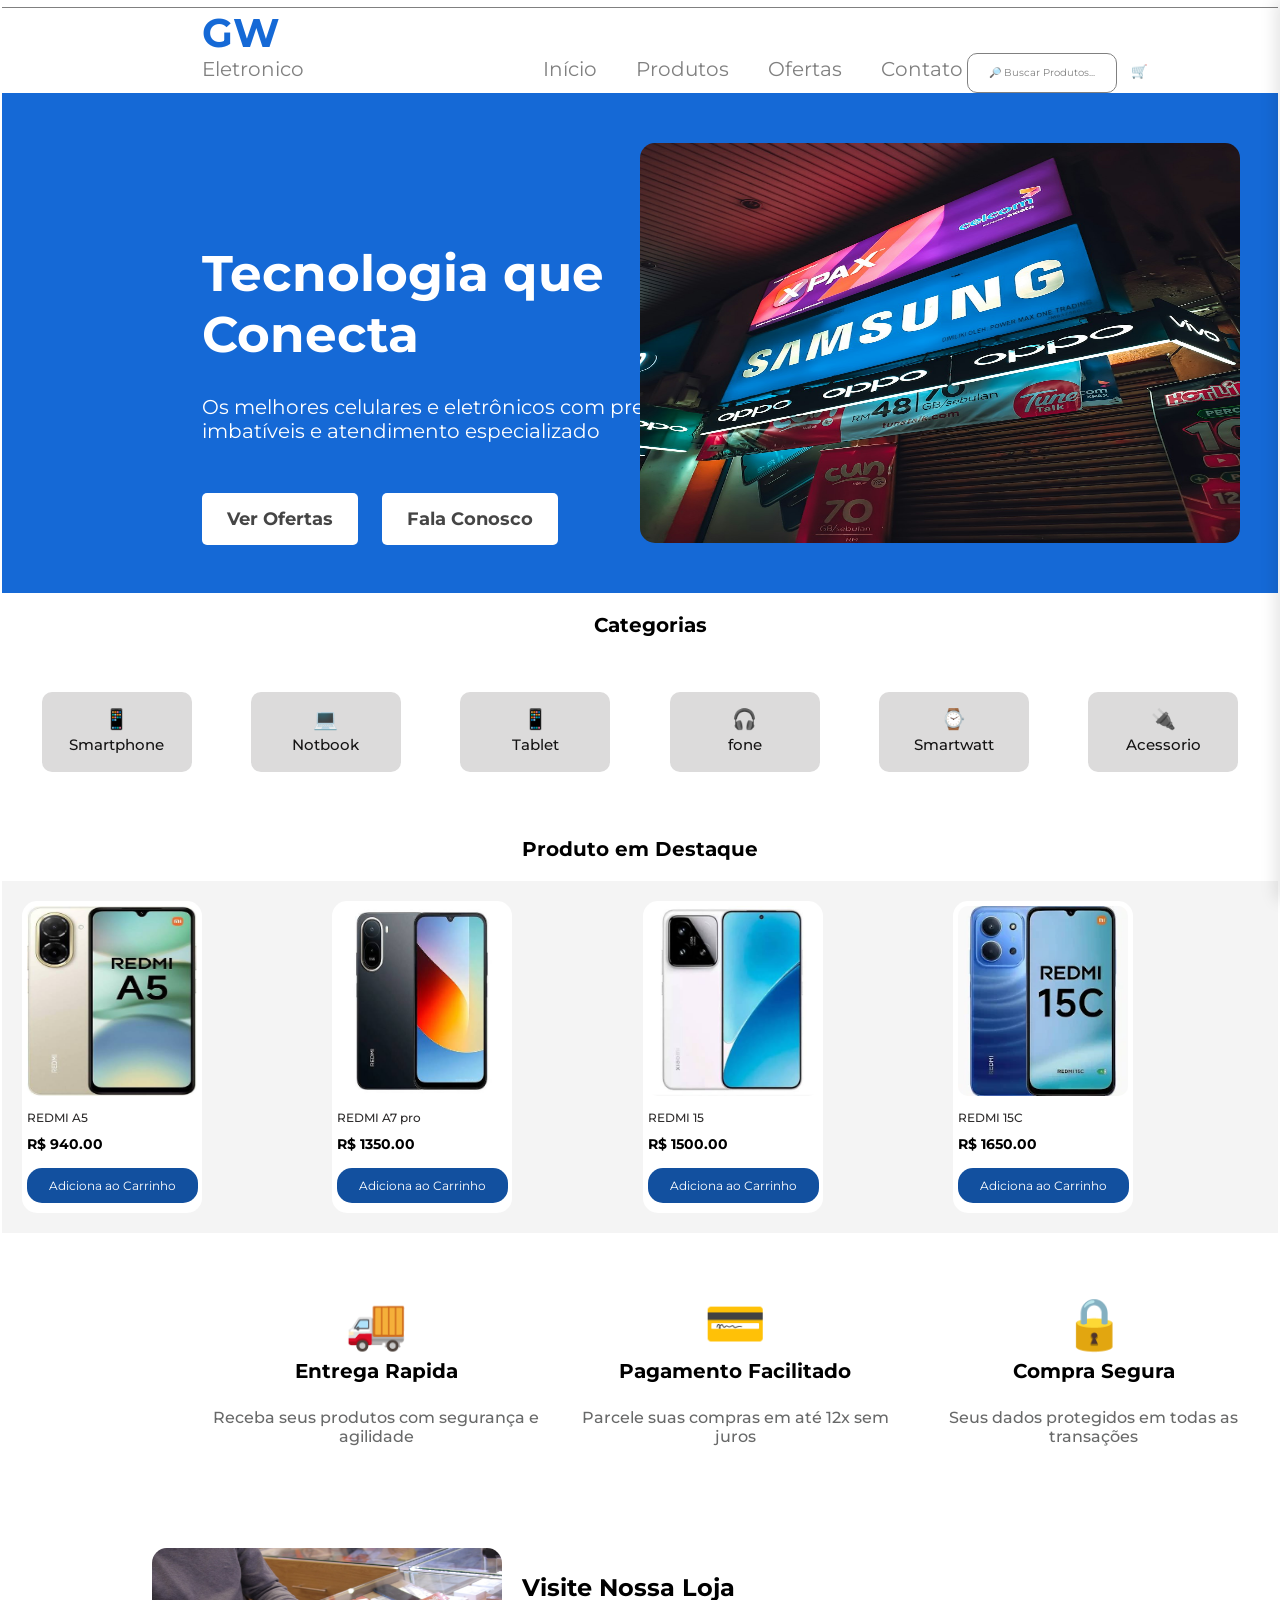
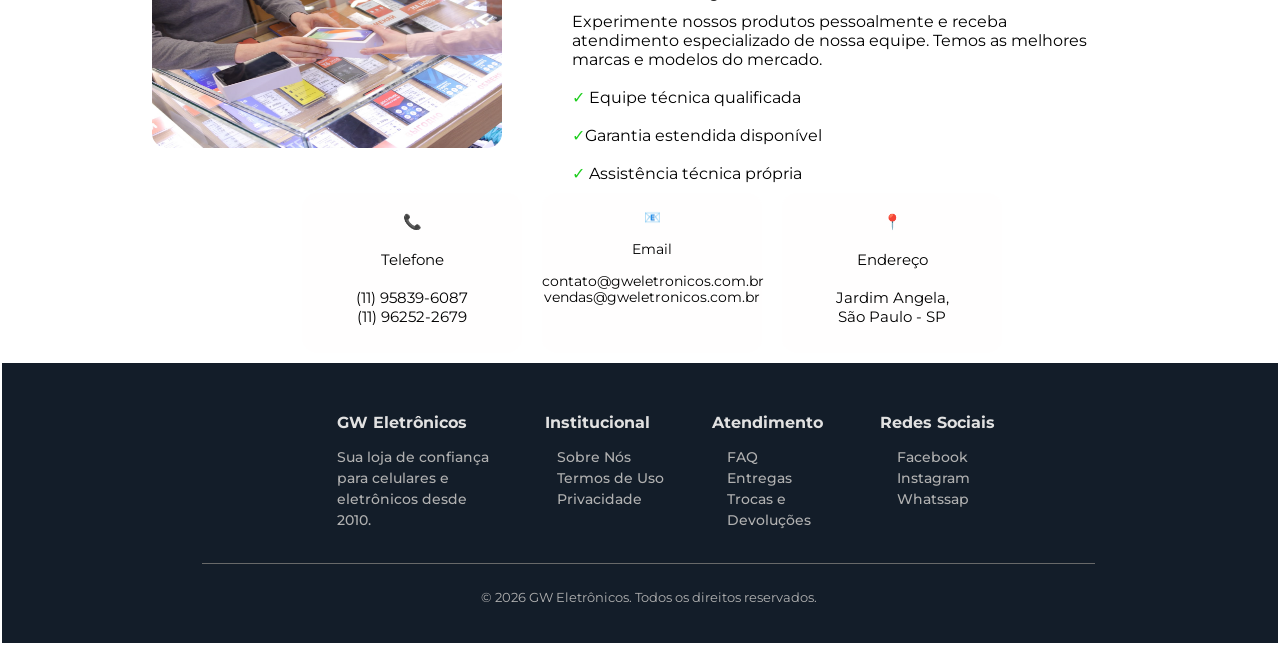
<file: index.html>
<!DOCTYPE html>
<html lang="pt-br">

<head>
    <meta charset="UTF-8">
    <meta name="viewport" content="width=device-width, initial-scale=1.0">
    <link rel="preconnect" href="https://fonts.googleapis.com">
    <link rel="preconnect" href="https://fonts.gstatic.com" crossorigin>
    <link
        href="https://fonts.googleapis.com/css2?family=Google+Sans+Flex:opsz,wght@6..144,1..1000&family=Montserrat:ital,wght@0,100..900;1,100..900&family=Poppins:ital,wght@0,100;0,200;0,300;0,400;0,500;0,600;0,700;0,800;0,900;1,100;1,200;1,300;1,400;1,500;1,600;1,700;1,800;1,900&display=swap"
        rel="stylesheet">
    <title>Gw Eletronico </title>


    <link rel="stylesheet" href="./css/styles.css">

    <link rel="stylesheet" href="./css/Responsive.css">
</head>

<body>

    <header>

        <div class="tittle">

            <h1>GW </h1>

            <p class="subtitle"> Eletronico</p>

        </div>

        <a class="nav-link" href="#inicio">Início</a>
        <a class="nav-link" href="#produtos">Produtos</a>
        <a class="nav-link" href="#ofertas">Ofertas</a>
        <a class="nav-link" href="#contatos">Contato</a>

        <input class="barraPesquisa" type="text" placeholder="&#128270 Buscar Produtos...">


        <button class="icone-carrinho">&#128722;
        </button>
        <span class="contador-carrinho"></span>

    </header>

    <div id="carrinho-lateral" class="carrinho-oculto">
        <div class="carrinho-cabecalho">
            <h2 class="h2-carrinho">Seu Carrinho</h2>
            <button id="btn-fechar-carrinho">Fecha carrinho</button>
        </div>
        <div class="carrinho-conteudo">
            <p id="texto-carrinho">Seu carrinho está vazio.</p>
        </div>
    </div>
    
    
    <div id="overlay" class="carrinho-oculto"></div>

    <main>

        <section>

            <div id="inicio" class="section-left">

                <h2 class="h2-section"> Tecnologia que Conecta</h2>

                <p class="paragrafo-section">Os melhores celulares e eletrônicos com preços imbatíveis e atendimento
                    especializado</p>


                <button class=" btn-primary"><a class="a-btn-primary" href="#ofertas"> Ver Ofertas</a></button>

                <button class="btn-secondary"><a class="a-btn-secondary"
                        href="https://api.whatsapp.com/send?phone=5511958396087&text=Ol%C3%A1%2C%20Gostaria%20de%20saber%20mais%20sobre%20os%20produtos%3F"
                        target="_blank"> Fala Conosco</a></button>
            </div>


            <div class="section-right">

                <img class="logo-image" src="./assets/img/logos/logo s.jpg " alt="Logo principal" width="400px"
                    height="400px">

            </div>

        </section>

        <div id="produtos" class="subheader">

            <h2 class="h2-subheader"> Categorias </h2>

            <div id="categorias" class="categorias">

                <a class="categoria1" href="./smartphones.html"> 📱 <br> <span class="nome-categoria1"> Smartphone</span></a>
                <a class="categoria1" href="./notebook.html"> 💻<br> <span class="nome-categoria1"> Notbook </span></a>
                <a class="categoria1" href="./tablet.html"> 📱 <br> <span class="nome-categoria1"> Tablet</span></a>
                <a class="categoria1" href="./fones.html"> 🎧<br> <span class="nome-categoria1"> fone </span></a>
                <a class="categoria1" href="./smartwatch.html"> ⌚<br> <span class="nome-categoria1"> Smartwatt </span></a>
                <a class="categoria1" href="./acessorios.html"> 🔌<br> <span class="nome-categoria1"> Acessorio</span></a>
            </div>

        </div>

        <div id="ofertas" class="produtos-em-destaque">

            <h2 class="h2-produtos">Produto em Destaque</h2>


            <ul class="lista-ofertas">


            </ul>

            

        </div>

        <div class="payment-and-delivery">

            <div class="delivery">

                <p class="carrinho-delivery">🚚</p>

                <h4 class="h4-delivery">Entrega Rapida</h4>

                <p class="p-delivery">Receba seus produtos com segurança e agilidade</p>
            </div>

            <div class="payment">

                <p class="card-payment">💳</p>

                <h4 class="h4-payment">Pagamento Facilitado</h4>

                <p class="p-payment">Parcele suas compras em até 12x sem juros</p>

            </div>

            <div class="shopping">

                <p class="padlock-shopping">🔒</p>


                <h4 class="h4-shopping">Compra Segura</h4>

                <p class="p-shopping">Seus dados protegidos em todas as transações</p>
            </div>

        </div>

        <div class="invitation">

            <div>

                <img class="logo-invitation" src="./assets/img/logo final.jfif" alt="logo-convite" width="200px"
                    height="100px">


            </div>


            <div class="invitation-text">

                <h2 class="h2-invitation">
                    Visite Nossa Loja
                </h2>

                <p class="p-invitation">
                    Experimente nossos produtos pessoalmente e receba atendimento especializado de nossa equipe. Temos
                    as melhores marcas e modelos do mercado.
                    <br> <br>

                    <span class="✓">✓</span> Equipe técnica qualificada
                    <br> <br>

                    <span class="✓">✓</span>Garantia estendida disponível
                    <br> <br>

                    <span class="✓">✓</span> Assistência técnica própria
                </p>

            </div>

        </div>

        <div id="contatos" class="access-to-contacts">

            <p class="p-telephone">
                <br> 📞 <br> <br>
                Telefone <br><br>
                (11) 95839-6087 <br>
                (11) 96252-2679
            </p>

            <p class="p-email">
                <br> 📧 <br>
                <br>
                Email
                <br><br>
                contato@gweletronicos.com.br <br>
                vendas@gweletronicos.com.br
            </p>

            <p class="p-address">
                <br>
                📍
                <br> <br>
                Endereço <br> <br>
                Jardim Angela, <br>
                São Paulo - SP
            </p>

        </div>

        <footer>

            <div class="footer1">

                <h4 class="h4-footer1">GW Eletrônicos</h4>

                <p class="p-footer1">Sua loja de confiança para celulares e eletrônicos desde <br> 2010. </p>

            </div>



            <div class="footer2">

                <h4 class="h4-footer2"> Institucional</h4>

                <p class="p-footer2">
                    Sobre Nós <br>
                    Termos de Uso <br>
                    Privacidade <br></p>

            </div>


            <div class="footer3">

                <h4 class="h4-footer3">Atendimento</h4>

                <p class="p-footer3">
                    FAQ <br>
                    Entregas <br>
                    Trocas e Devoluções
                </p>

            </div>


            <div class="footer4">

                <h4 class="h4-footer4">Redes Sociais</h4>

                <p class="p-footer4">

                    <a class="a-footer"> Facebook </a> <br>
                    <a class="a-footer" href="https://www.instagram.com/shoopgw/" target="_blank"> Instagram </a> <br>
                    <a class="a-footer"
                        href="https://api.whatsapp.com/send?phone=5511958396087&text=Ol%C3%A1%2C%20Gostaria%20de%20saber%20mais%20sobre%20os%20produtos%3F"
                        target="_blank">Whatssap</a> <br>

                </p>

            </div>




        </footer>

        <div class="copyright">
            <div class="copyright1">

                <p class="p-copyright">© 2026 GW Eletrônicos. Todos os direitos reservados.</p>

            </div>

        </div>




    </main>


  
    <script src="./js/script.js"></script>
</body>

</html>
</file>
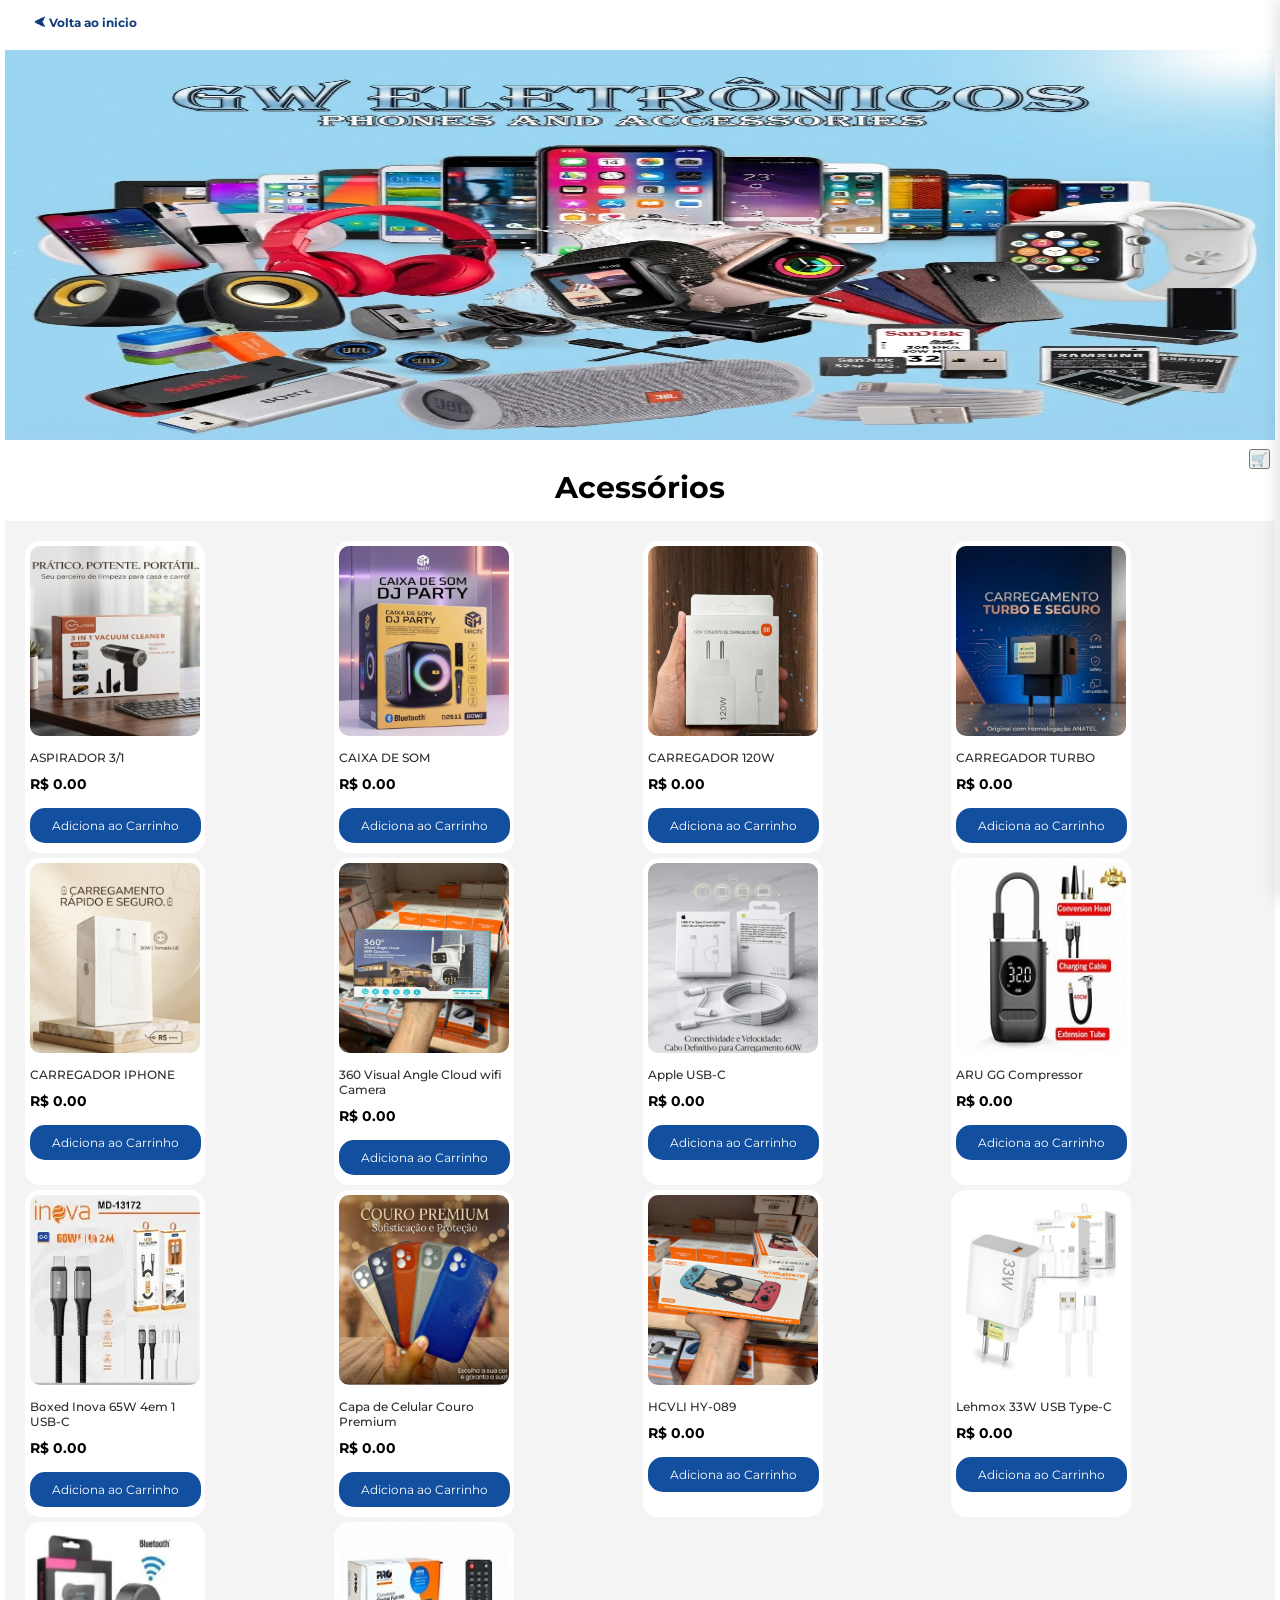
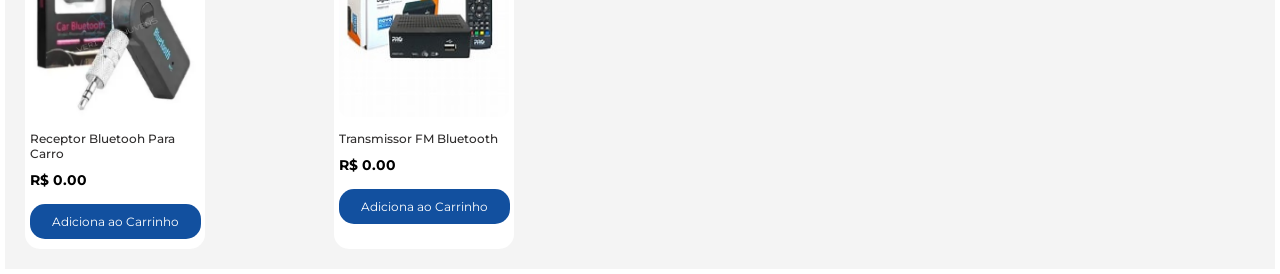
<file: acessorios.html>
<!DOCTYPE html>
<html lang="pt-br">
<head>
    <meta charset="UTF-8">
    <meta name="viewport" content="width=device-width, initial-scale=1.0">
    <link
    href="https://fonts.googleapis.com/css2?family=Google+Sans+Flex:opsz,wght@6..144,1..1000&family=Montserrat:ital,wght@0,100..900;1,100..900&family=Poppins:ital,wght@0,100;0,200;0,300;0,400;0,500;0,600;0,700;0,800;0,900;1,100;1,200;1,300;1,400;1,500;1,600;1,700;1,800;1,900&display=swap"
    rel="stylesheet">
    <link rel="stylesheet" href="./css/smartphones.css">
    <link rel="stylesheet" href="./css/Responsive.css">
    <title>Acessórios</title>
</head>
<body>
    
    <Button class="Volta-Inicio" ><a id="voltaInicio" href="./index.html#categorias"> &#11164 Volta ao inicio</a></Button>


    <div> 

        <img class="logo-page"src="./assets/img/Acessorios/logo-page.jpg" alt="logo da loja" class="logo-page" >
  
    </div>

    
    <button class="icone-carrinho">&#128722;
    </button>
    <span class="contador-carrinho"></span>
    
    <main>



<div id="ofertas" class="produtos-em-destaque"> 

    <h2 class="h2-produtos">Acessórios</h2>


    <ul class="lista-ofertas">


    </ul>

  

</div>

<div id="carrinho-lateral" class="carrinho-oculto">
    <div class="carrinho-cabecalho">
        <h2 class="h2-carrinho">Seu Carrinho</h2>
        <button id="btn-fechar-carrinho">Fecha carrinho</button>
    </div>
    <div class="carrinho-conteudo">
        <p id="texto-carrinho">Seu carrinho está vazio.</p>
    </div>
</div>


<div id="overlay" class="carrinho-oculto"></div>


        
    </main>

   
    
    <script src="./js/acessorios.js"></script>

</body>
</html>
</file>
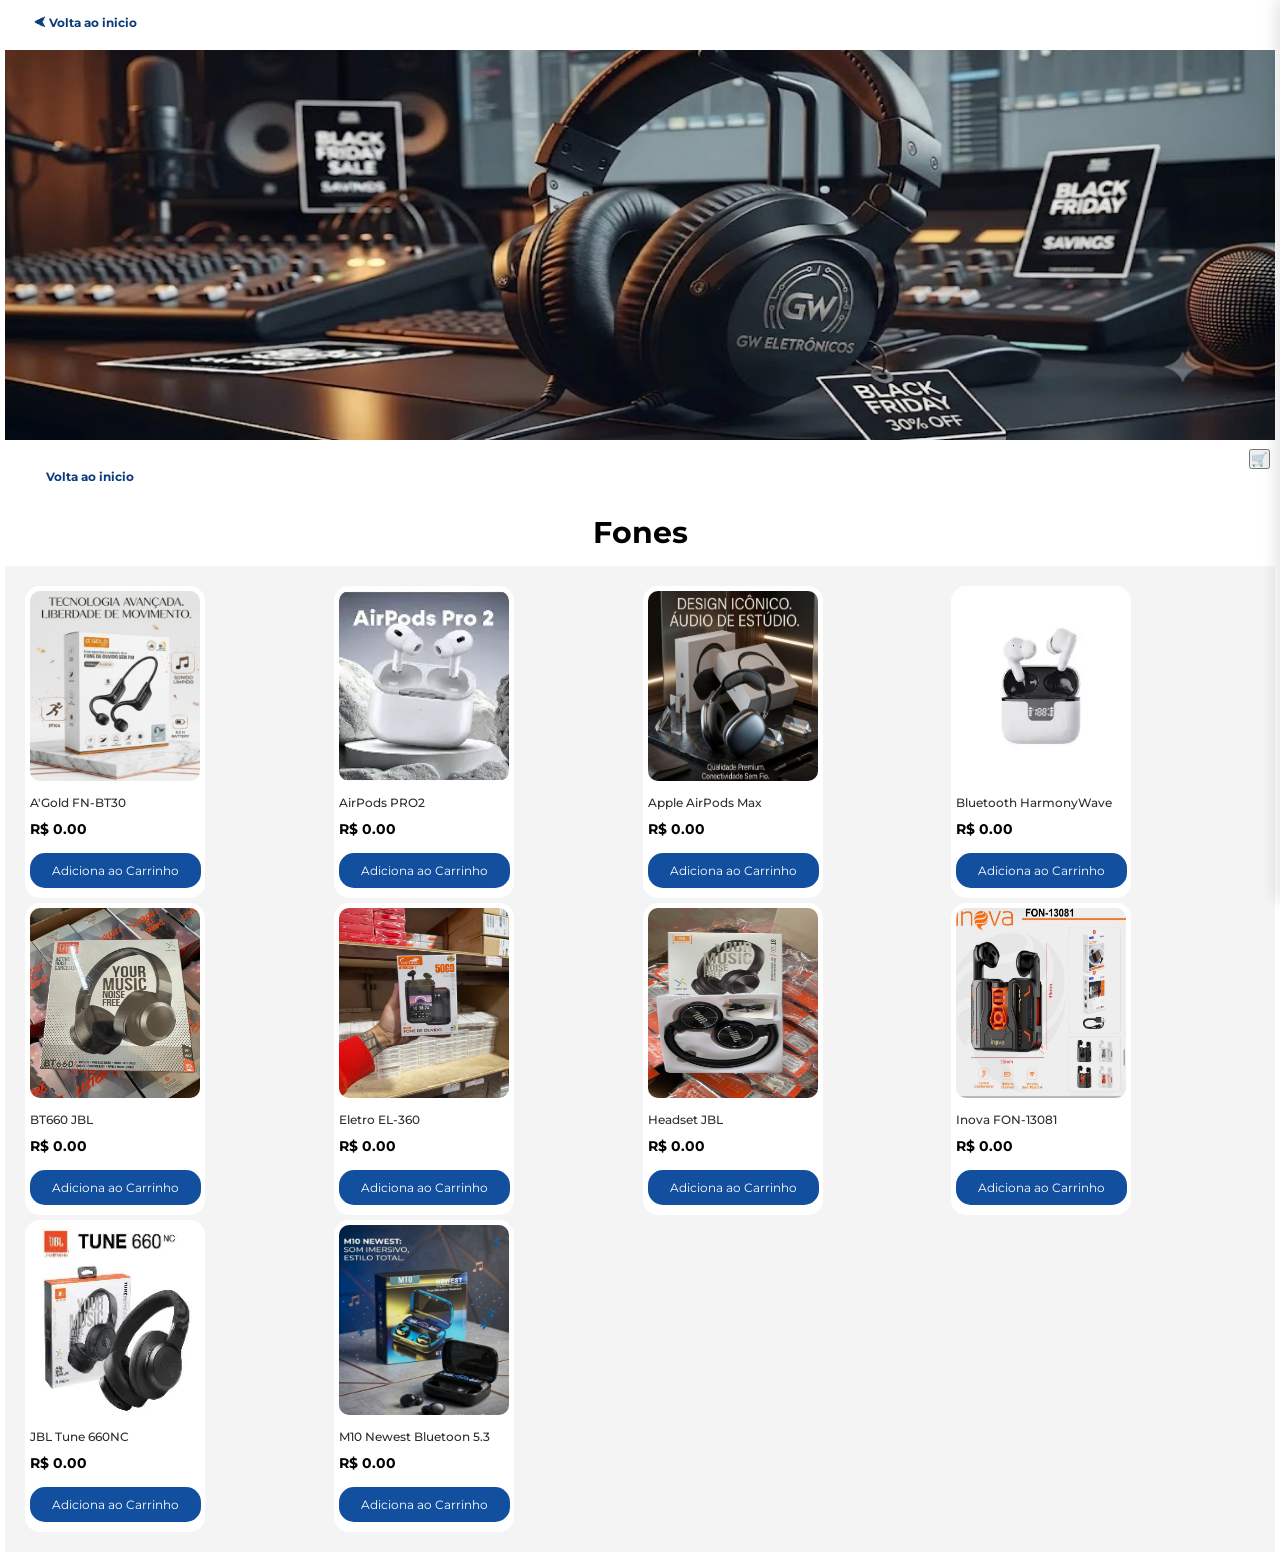
<file: fones.html>
<!DOCTYPE html>
<html lang="pt-br">
<head>
    <meta charset="UTF-8">
    <meta name="viewport" content="width=device-width, initial-scale=1.0">
    <link
    href="https://fonts.googleapis.com/css2?family=Google+Sans+Flex:opsz,wght@6..144,1..1000&family=Montserrat:ital,wght@0,100..900;1,100..900&family=Poppins:ital,wght@0,100;0,200;0,300;0,400;0,500;0,600;0,700;0,800;0,900;1,100;1,200;1,300;1,400;1,500;1,600;1,700;1,800;1,900&display=swap"
    rel="stylesheet">
    <link rel="stylesheet" href="./css/smartphones.css">
    <link rel="stylesheet" href="./css/Responsive.css">
    <title>fones</title>
</head>
<body>
<Button class="Volta-Inicio" ><a id="voltaInicio" href="./index.html#categorias"> &#11164 Volta ao inicio</a></Button>


    <div> 

        <img class="logo-page"src="assets/img/fones/logo page.jfif" alt="logo da loja" class="logo-page" >
  
    </div>

    
    <button class="icone-carrinho">&#128722;
    </button>
    <span class="contador-carrinho"></span>

    <main>


<Button class="Volta-Inicio" ><a id="voltaInicio" href="./index.html#categorias">Volta ao inicio</a></Button>

<div id="ofertas" class="produtos-em-destaque">

    <h2 class="h2-produtos">Fones</h2>


    <ul class="lista-ofertas">


    </ul>

  

</div>

<div id="carrinho-lateral" class="carrinho-oculto">
    <div class="carrinho-cabecalho">
        <h2 class="h2-carrinho">Seu Carrinho</h2>
        <button id="btn-fechar-carrinho">Fecha carrinho</button>
    </div>
    <div class="carrinho-conteudo">
        <p id="texto-carrinho">Seu carrinho está vazio.</p>
    </div>
</div>


<div id="overlay" class="carrinho-oculto"></div>

    </main>

    <script src="./js/fones.js"></script>

</body>
</file>
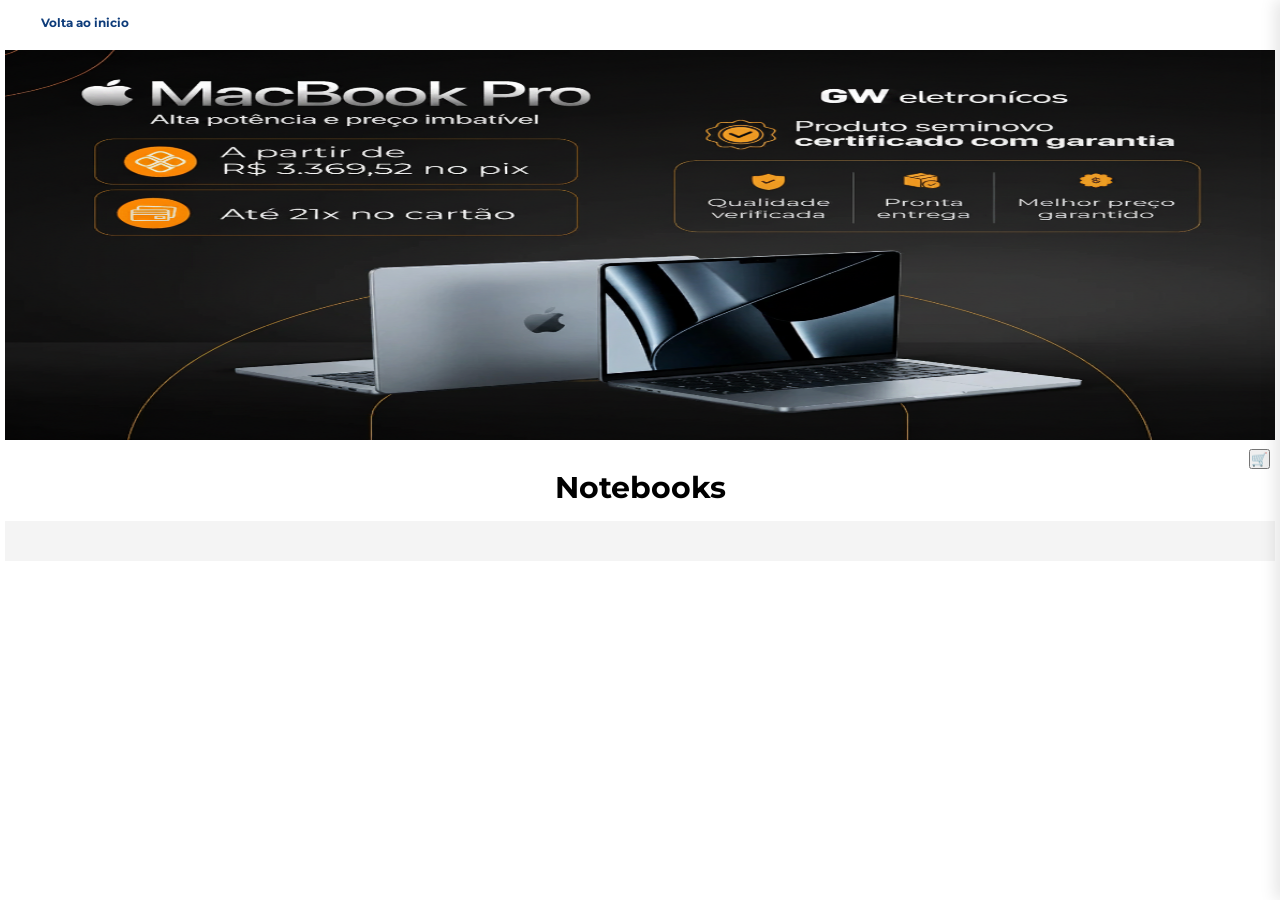
<file: notebook.html>
<!DOCTYPE html>
<html lang="pt-br">
<head>
    <meta charset="UTF-8">
    <meta name="viewport" content="width=device-width, initial-scale=1.0">
    <link
    href="https://fonts.googleapis.com/css2?family=Google+Sans+Flex:opsz,wght@6..144,1..1000&family=Montserrat:ital,wght@0,100..900;1,100..900&family=Poppins:ital,wght@0,100;0,200;0,300;0,400;0,500;0,600;0,700;0,800;0,900;1,100;1,200;1,300;1,400;1,500;1,600;1,700;1,800;1,900&display=swap"
    rel="stylesheet">
    <link rel="stylesheet" href="./css/smartphones.css">
    <link rel="stylesheet" href="./css/Responsive.css">
    <title>Notebooks</title>
</head>
<body>
    <Button class="Volta-Inicio" ><a id="voltaInicio" href="./index.html#categorias">Volta ao inicio</a></Button>

    <div> 

        <img class="logo-page"src="assets\img\Notbooks\Logo page.png" alt="logo da loja" class="logo-page" >
  
    </div>

    
    <button class="icone-carrinho">&#128722;
    </button>
    <span class="contador-carrinho"></span>

    <main>




<div id="ofertas" class="produtos-em-destaque">

    <h2 class="h2-produtos">Notebooks</h2>


    <ul class="lista-ofertas">


    </ul>

  

</div>

</div>

<div id="carrinho-lateral" class="carrinho-oculto">
    <div class="carrinho-cabecalho">
        <h2 class="h2-carrinho">Seu Carrinho</h2>
        <button id="btn-fechar-carrinho">Fecha carrinho</button>
    </div>
    <div class="carrinho-conteudo">
        <p id="texto-carrinho">Seu carrinho está vazio.</p>
    </div>
</div>


<div id="overlay" class="carrinho-oculto"></div>

</main>

<script src="./js/notebooks.js"></script>

</body>
</file>
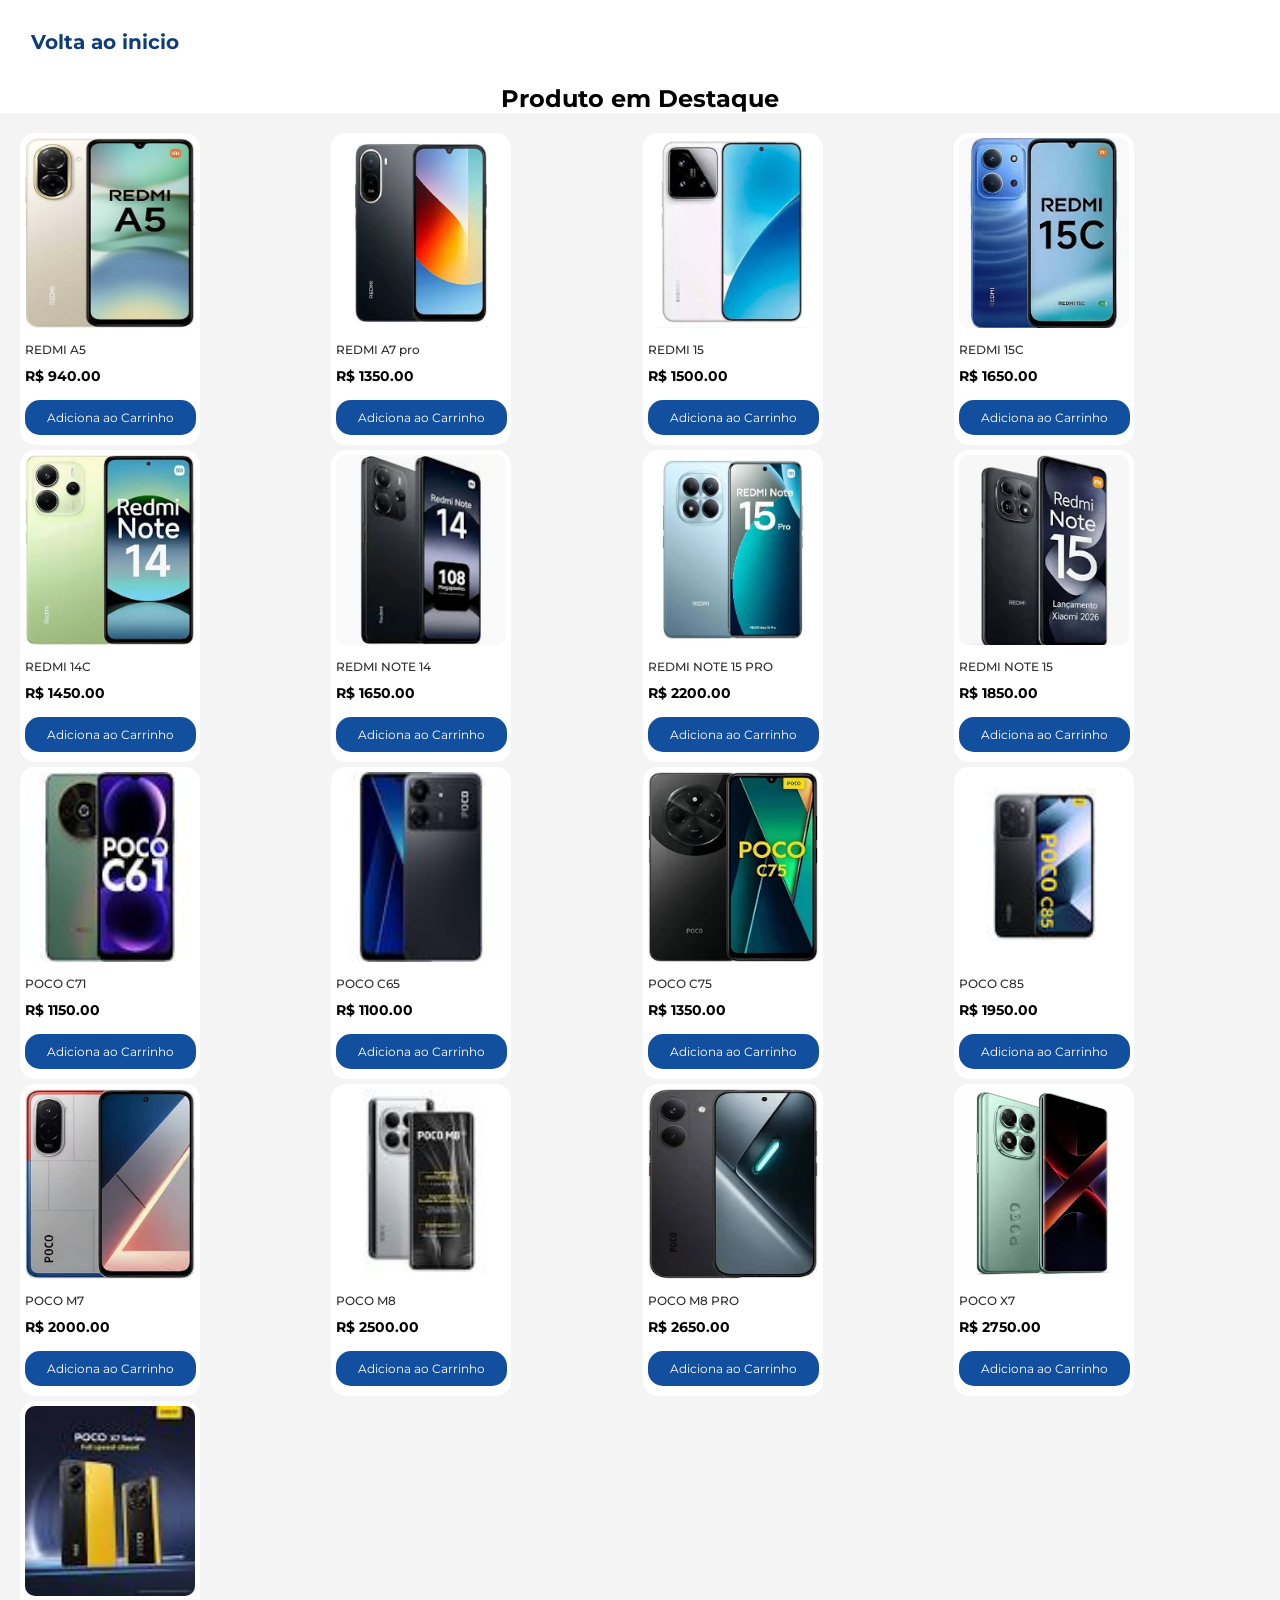
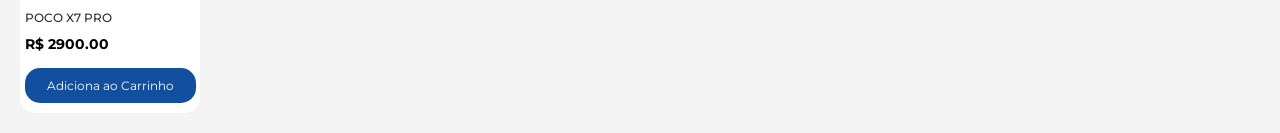
<file: pag-celulares.html>
<!DOCTYPE html>
<html lang="pt-br">
<head>
    <meta charset="UTF-8">
    <meta name="viewport" content="width=device-width, initial-scale=1.0">
    <link
    href="https://fonts.googleapis.com/css2?family=Google+Sans+Flex:opsz,wght@6..144,1..1000&family=Montserrat:ital,wght@0,100..900;1,100..900&family=Poppins:ital,wght@0,100;0,200;0,300;0,400;0,500;0,600;0,700;0,800;0,900;1,100;1,200;1,300;1,400;1,500;1,600;1,700;1,800;1,900&display=swap"
    rel="stylesheet">
    <link rel="stylesheet" href="./css/pag-celulares.css">
    <link rel="stylesheet" href="./css/Responsive.css">
    <title>celulares</title>
</head>
<body>

    <main>


<Button class="Volta-Inicio" ><a id="voltaInicio" href="./index.html">Volta ao inicio</a></Button>

<div id="ofertas" class="produtos-em-destaque">

    <h2 class="h2-produtos">Produto em Destaque</h2>


    <ul class="lista-ofertas">


    </ul>

  

</div>



        
    </main>

    <script src="./js/pag-celulares.js"></script>
</body>
</html>
</file>
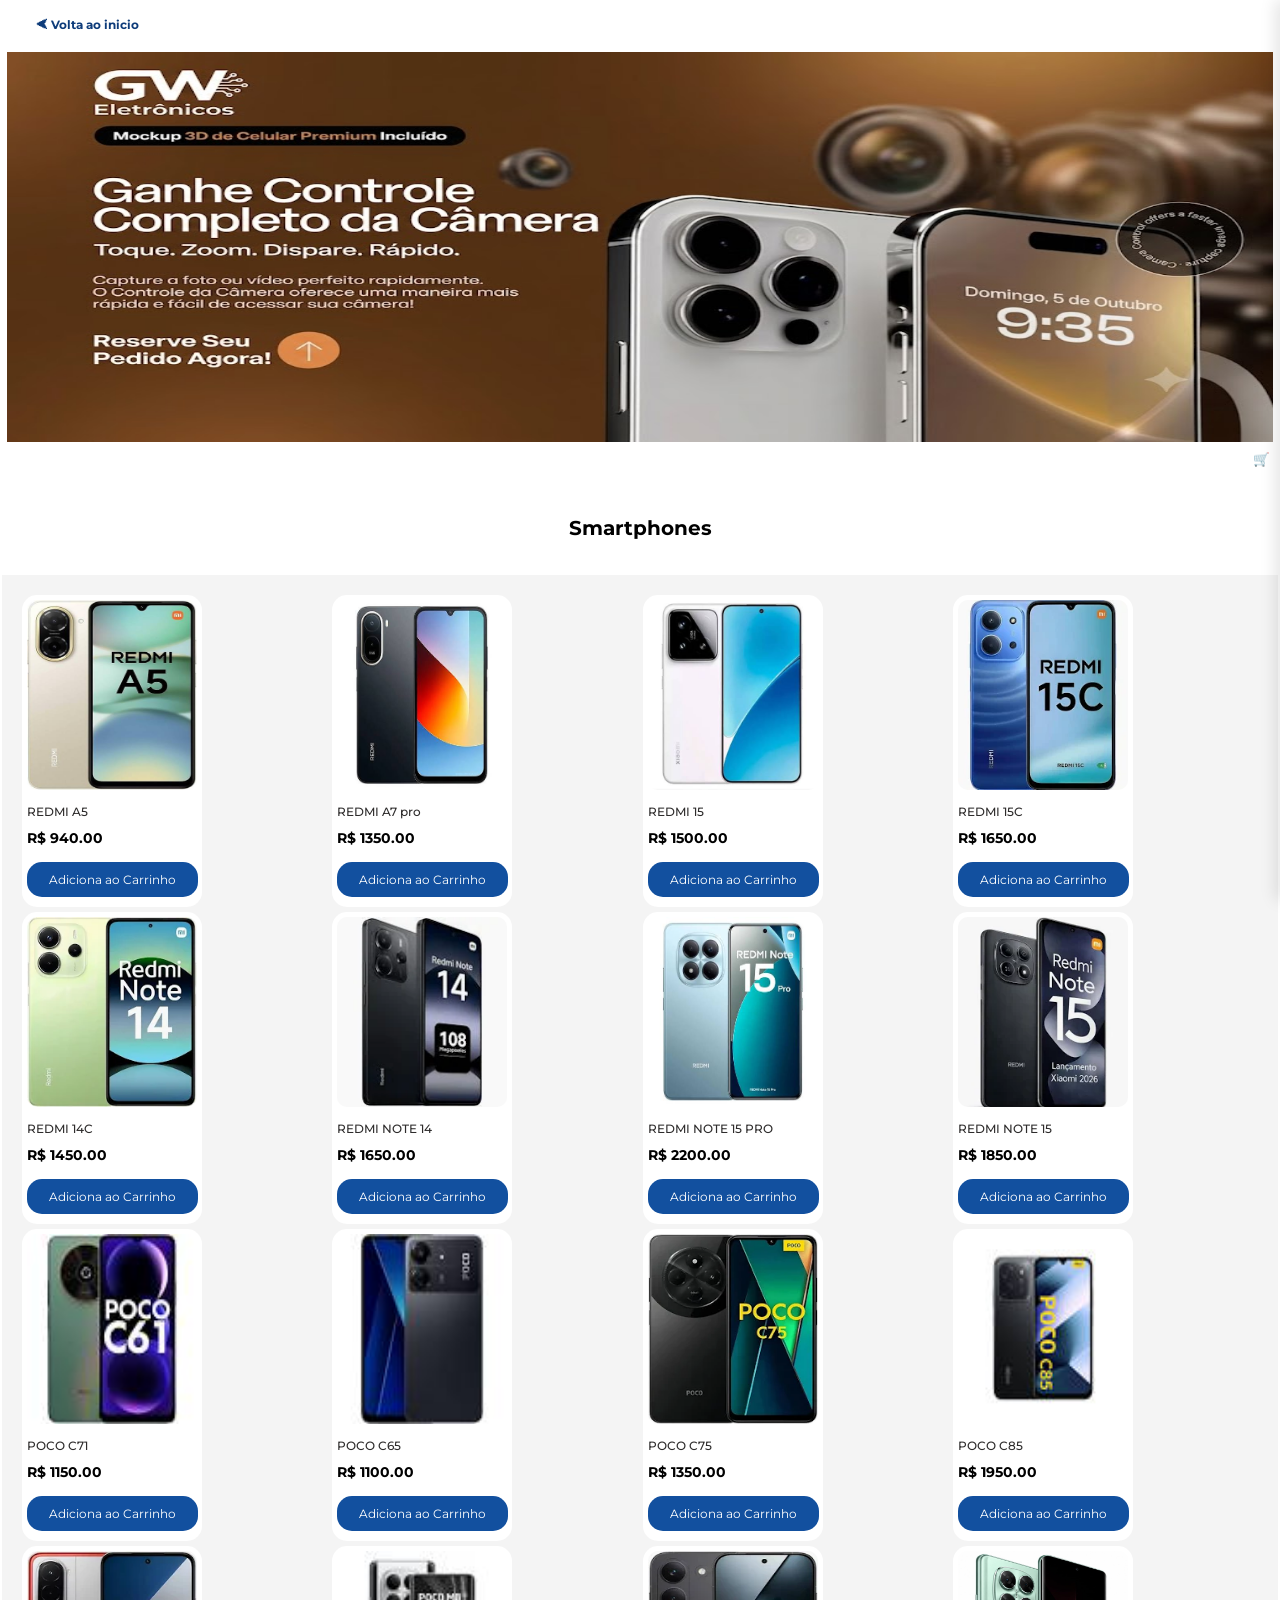
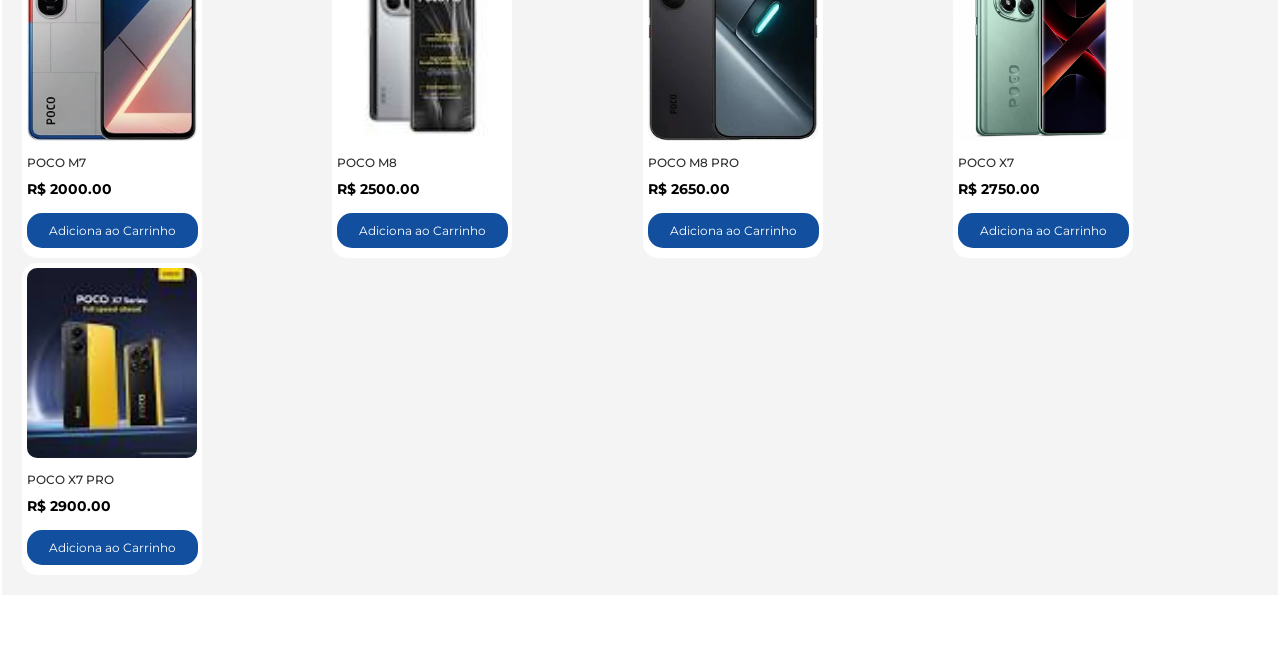
<file: smartphones.html>
<!DOCTYPE html>
<html lang="pt-br">

<head>
    <meta charset="UTF-8">
    <meta name="viewport" content="width=device-width, initial-scale=1.0">
    <link
        href="https://fonts.googleapis.com/css2?family=Google+Sans+Flex:opsz,wght@6..144,1..1000&family=Montserrat:ital,wght@0,100..900;1,100..900&family=Poppins:ital,wght@0,100;0,200;0,300;0,400;0,500;0,600;0,700;0,800;0,900;1,100;1,200;1,300;1,400;1,500;1,600;1,700;1,800;1,900&display=swap"
        rel="stylesheet">
    <link rel="stylesheet" href="./css/styles.css">
    <link rel="stylesheet" href="./css/smartphones.css">
    <link rel="stylesheet" href="./css/Responsive.css">

    <title>Smartphones</title>
</head>

<body>


    <Button class="Volta-Inicio"><a id="voltaInicio" href="./index.html#categorias"> &#11164 Volta ao
            inicio</a></Button>

    <div>

        <img class="logo-page" src="assets/img/Celulares/Logo page.jfif" alt="logo da loja" class="logo-page">

    </div>

    
    <button class="icone-carrinho">&#128722;
    </button>
    <span class="contador-carrinho"></span>

    
    <div id="ofertas" class="produtos-em-destaque">



        <h2 class="h2-produtos">Smartphones </h2>


        <ul class="lista-ofertas">


        </ul>

    </div>

    <div id="carrinho-lateral" class="carrinho-oculto">
        <div class="carrinho-cabecalho">
            <h2 class="h2-carrinho">Seu Carrinho</h2>
            <button id="btn-fechar-carrinho">Fecha carrinho</button>
        </div>
        <div class="carrinho-conteudo">
            <p id="texto-carrinho">Seu carrinho está vazio.</p>
        </div>
    </div>
    
    
    <div id="overlay" class="carrinho-oculto"></div>

    <main>

    </main>

    <script src="./js/smartphones.js"></script>

</body>

</html>
</file>
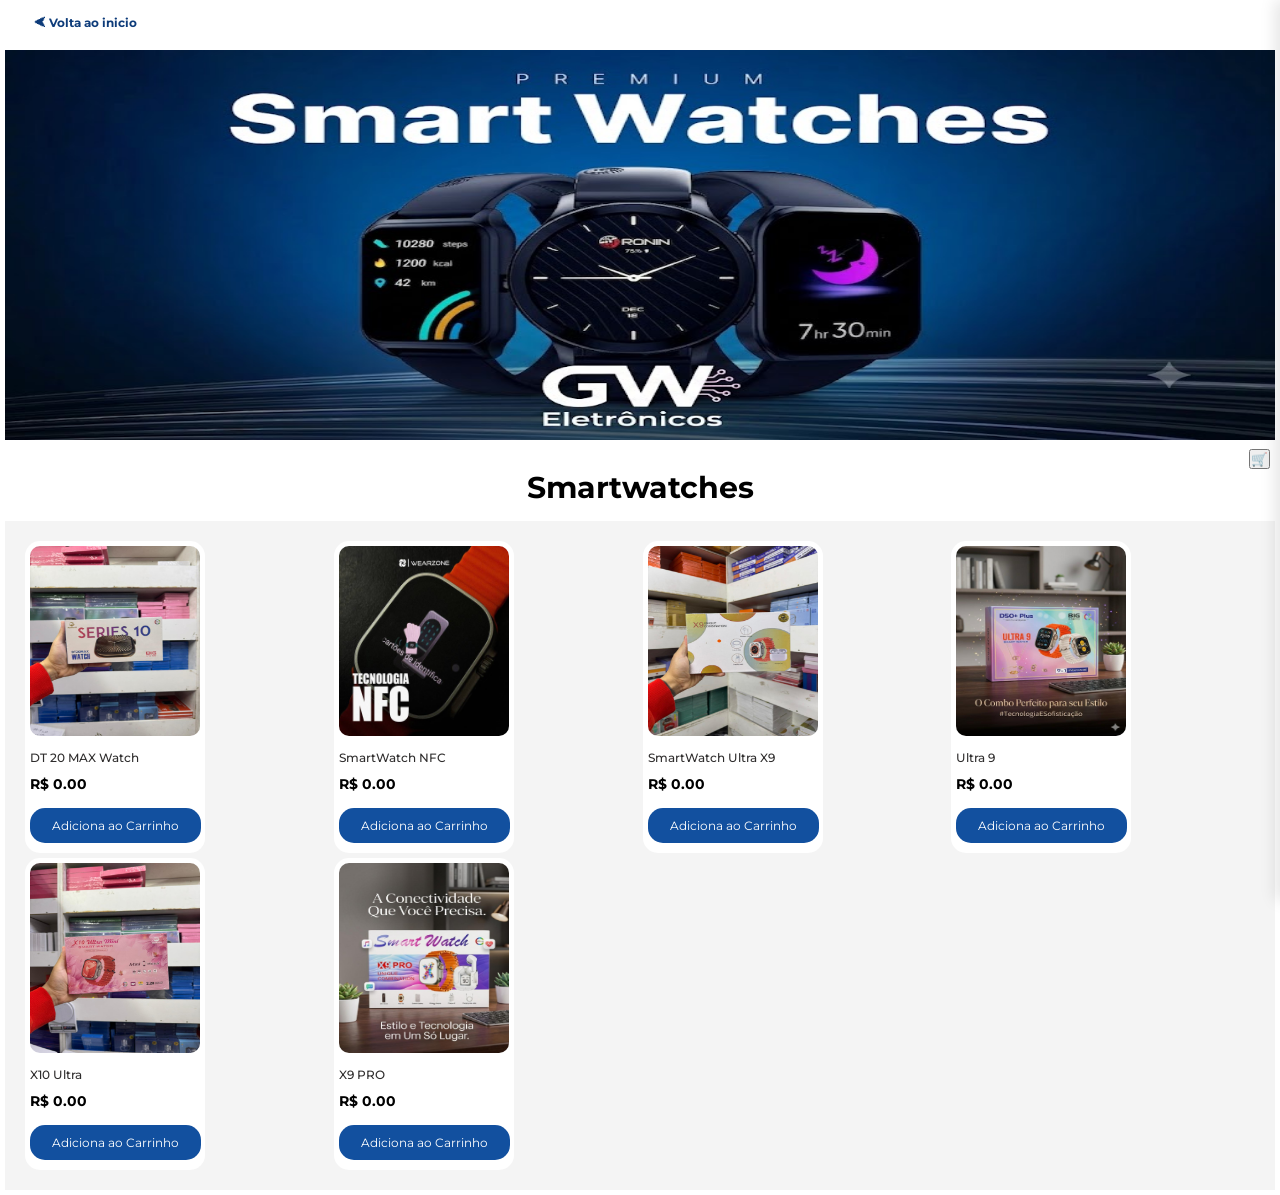
<file: smartwatch.html>
<!DOCTYPE html>
<html lang="pt-br">
<head>
    <meta charset="UTF-8">
    <meta name="viewport" content="width=device-width, initial-scale=1.0">
    <link
    href="https://fonts.googleapis.com/css2?family=Google+Sans+Flex:opsz,wght@6..144,1..1000&family=Montserrat:ital,wght@0,100..900;1,100..900&family=Poppins:ital,wght@0,100;0,200;0,300;0,400;0,500;0,600;0,700;0,800;0,900;1,100;1,200;1,300;1,400;1,500;1,600;1,700;1,800;1,900&display=swap"
    rel="stylesheet">
    <link rel="stylesheet" href="./css/smartphones.css">
    <link rel="stylesheet" href="./css/Responsive.css">
    <title>Smartwatches</title>
</head>
<body>
    <Button class="Volta-Inicio" ><a id="voltaInicio" href="./index.html#categorias"> &#11164 Volta ao inicio</a></Button>

    <div> 

        <img class="logo-page"src="assets\img\SmartWats\logo page.jpg" alt="logo da loja" class="logo-page" >
  
    </div>

    
    <button class="icone-carrinho">&#128722;
    </button>
    <span class="contador-carrinho"></span>


    <main>


<div id="ofertas" class="produtos-em-destaque">

    <h2 class="h2-produtos">Smartwatches</h2>


    <ul class="lista-ofertas">


    </ul>

  

</div>

<div id="carrinho-lateral" class="carrinho-oculto">
    <div class="carrinho-cabecalho">
        <h2 class="h2-carrinho">Seu Carrinho</h2>
        <button id="btn-fechar-carrinho">Fecha carrinho</button>
    </div>
    <div class="carrinho-conteudo">
        <p id="texto-carrinho">Seu carrinho está vazio.</p>
    </div>
</div>


<div id="overlay" class="carrinho-oculto"></div>

    </main>

    <script src="./js/smartwatch.js"></script>

</body>
</file>
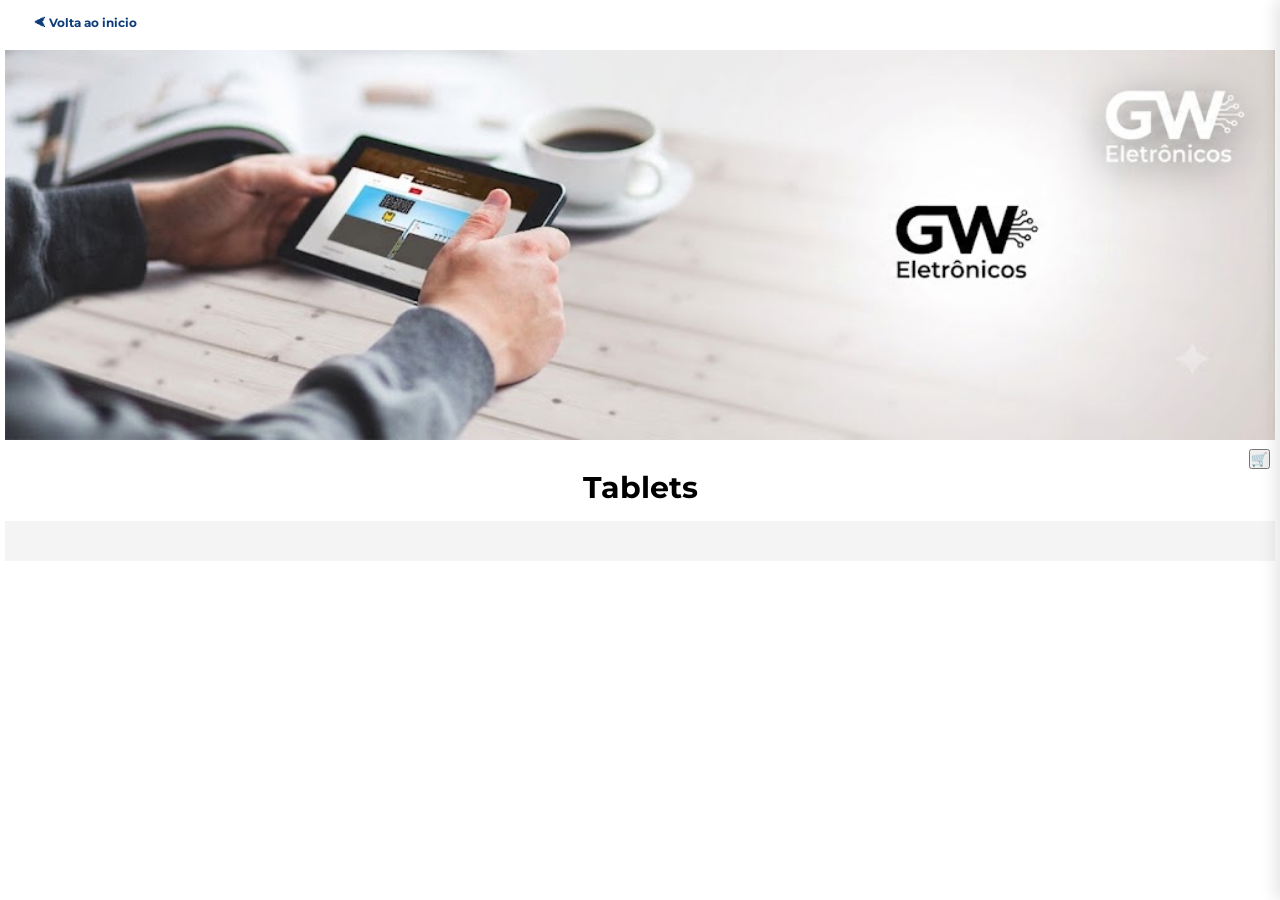
<file: tablet.html>
<!DOCTYPE html>
<html lang="pt-br">
<head>
    <meta charset="UTF-8">
    <meta name="viewport" content="width=device-width, initial-scale=1.0">
    <link
    href="https://fonts.googleapis.com/css2?family=Google+Sans+Flex:opsz,wght@6..144,1..1000&family=Montserrat:ital,wght@0,100..900;1,100..900&family=Poppins:ital,wght@0,100;0,200;0,300;0,400;0,500;0,600;0,700;0,800;0,900;1,100;1,200;1,300;1,400;1,500;1,600;1,700;1,800;1,900&display=swap"
    rel="stylesheet">
    <link rel="stylesheet" href="./css/smartphones.css">
    <link rel="stylesheet" href="./css/Responsive.css">
    <title>Tablets</title>
</head>
<body>

    
<Button class="Volta-Inicio" ><a id="voltaInicio" href="./index.html#categorias"> &#11164 Volta ao inicio</a></Button>

<div> 

    <img class="logo-page"src="assets\img\Tablets\10192118206101788324.jpg" alt="logo da loja" class="logo-page" >

</div>


<button class="icone-carrinho">&#128722;
</button>
<span class="contador-carrinho"></span>


    <main>



<div id="ofertas" class="produtos-em-destaque">

    <h2 class="h2-produtos">Tablets</h2>


    <ul class="lista-ofertas">


    </ul>
    
    <div id="carrinho-lateral" class="carrinho-oculto">
        <div class="carrinho-cabecalho">
            <h2 class="h2-carrinho">Seu Carrinho</h2>
            <button id="btn-fechar-carrinho">Fecha carrinho</button>
        </div>
        <div class="carrinho-conteudo">
            <p id="texto-carrinho">Seu carrinho está vazio.</p>
        </div>
    </div>
    
    
    <div id="overlay" class="carrinho-oculto"></div>

    <main>

    </main>

    <script src="./js/tablet.js"></script>

</body>

</html>
</file>
<file: css/styles.css>
*{
    margin:0;
    padding:0;
    box-sizing: border-box;
    font-family: "Montserrat", sans-serif;
}

body{
     margin: 2px;
}

header{
   
    display:inline-block;
    width:100%;
    height:auto;
    margin-top:5px;
    border-top:1px solid grey;
    color: #535353;
    font-weight: 400;
    
    
    
}


.tittle{
    display:inline-block;
    margin-left:200px;
  

}


.subtitle{
  display:inline-block;
    font-size: 20px;
     color: gray;
    margin-right:200px;
   
}

h1{
    font-size: 40px;
    color:#1569d6;

}



.nav-link{
    display:inline-block;
    margin-left:35px;
    font-size: 25px;
    text-decoration: none;
    color: gray;
    font-size: 20px;
   
}

.nav-link:hover{
    color: #1569d6;
    font-weight: 700;
}

.barraPesquisa{
    
   border:1.5px solid gray;
   padding: 5px;
   border-radius: 10px;
   font-size: 20px;
   height: 40px;
   text-align: center;
   
}

.barraPesquisa,::placeholder{
    
    color: gray;
    font-size: 10px;
}
 .barraPesquisa:hover{
   border: 1px solid #1569d6;
  
 }

 .barraPesquisa:focus{
    outline: none;
    border: 1px solid #1569d6;
  
 }

.icone-carrinho{
    
    border-radius: 10px;
    border:none;
    background: none;
    margin-left: 10px;
    cursor: pointer;
    display: inline-block;
    text-align: center;
    
}

.contador-carrinho{
  
    font-size: 10px;
    color: red;
    font-weight: 700;
    background: none;
    border-radius: 15px;
   
}

.h2-carrinho{
    font-size: 20px;
    text-align: center;
    padding: 20px;

}

#texto-carrinho{
    text-align: center;
    padding: 10px;
    font-weight: 500;
    color: red;
}

#btn-fechar-carrinho{
  
    width: 150px;
    margin: 10px;
    font-size: 12px;
    border: none;
    font-weight: bold;
    background: none;
    color: #0e3c7a;
    border-radius: 15px;
    padding: 5px;
    cursor: pointer;

}

#btn-fechar-carrinho{
    text-decoration: none;
    color: #0e3c7a;
}
#btn-fechar-carrinho:hover{
    color: #0d7f24;
  

}


#carrinho-lateral {
    position: fixed;
    top: 0;
    right: 0;
    width: 350px;
    height: 100vh;
    background-color: #ffffff;
    box-shadow: -5px 0 15px rgba(0, 0, 0, 0.1);
    z-index: 1000;
    transition: transform 0.3s ease;
  
}


.carrinho-oculto {
    transform: translateX(100%);
}


#carrinho-lateral:not(.carrinho-oculto) {
    transform: translateX(0);
}


#overlay {
    position: fixed;
    top: 0;
    left: 0;
    width: 100vw;
    height: 100vh;
    background: rgba(0, 0, 0, 0.5);
    z-index: 900;
    opacity: 1;
    transition: opacity 0.3s ease;
}


#overlay.carrinho-oculto {
    opacity: 0;
    pointer-events: none;
}

.carrinho-conteudo{
    padding: 20px;
    display: grid;
    grid-template-columns: repeat(2, 1fr);
}

.quantidade{

    font-size: 12px;
    color: #272727;
    font-weight: 500;
    margin-top: 5px;   
}

.valorTotalIntens{
    
    display: flex;
    font-size: 12px;
    color: #066113;
    font-weight: 700;
    margin-top: 5px;   
}




section{
  
    display:flex;
    width: 100%;
    height: 500px;
    background: #1569d6;
  
 
   
}

.section-left{
    
    width:50%;    
}

.h2-section{
   
  margin-left: 200px;
    color: #ffffff;
    font-size: 30px;
    font-size: 50px;
    margin-top: 150px;
}

.paragrafo-section{
    
    
    margin-left: 200px;
    color: white;
    font-size: 20px;
    margin-top: 30px;
    width: 500px;
}

.btn-primary{
    margin-left: 200px;
    margin-top: 50px;
    padding: 15px 25px;
    background-color: #ffffff;
    color: white;
    border: none;
    border-radius: 5px;
    font-size: 18px;
    cursor: pointer;
    font-weight: 700;
    text-decoration: none;
    
}


.btn-primary:hover{
    background-color: #12509f;
    color: white;
    border:1.5px solid white;
}

.a-btn-primary{
    text-decoration: none;
    color: #454545;
}

.btn-secondary{
    margin-left: 20px;
    margin-top: 20px;
    padding: 15px 25px;
    background-color: white;
    color: #1569d6;
    border: none;
    border-radius: 5px;
    font-size: 18px;
    cursor: pointer;
    font-weight: 700;
    text-decoration: none;
  
    
}

.btn-secondary:hover{
    background-color: #12509f;
    color: white;
    border:1.5px solid white;
}

.a-btn-secondary{
    text-decoration: none;
    color: #454545;

}


.section-right{

     width:50%;    
}

.logo-image{

    width: 600px;
    margin-top: 50px;
    border-radius: 15px;
    
}

.subheader{


     width: 100%;
     width: auto;

}


.h2-subheader{
    font-size: 20px;
    text-align: center;
    margin: 20px auto 40px 20px;
}


.categorias{

  display: grid;
  grid-template-columns: repeat(6);
  padding: 10px;
  place-items: center;

   
}

.categoria1{

    width: 150px;
    height: 80px;
    margin: 5px;
    border-radius: 10px;
    font-size: 50px;
    text-align: center;
    background: #dcdbdb;
    text-decoration: none;
    color: #151414;
    padding: 15px;
     
}

.categoria1:hover{
    background: #717272;
   
}
.nome-categoria1{
    font-size: 25px;
    font-weight: 500;
}



.produtos-em-destaque{
    
    width: 100%;
    height: auto;
    margin-top: 50px;
    margin-bottom: 50px;

   
 
}

.h2-produtos{
    
    font-size: 20px;
    text-align: center;
    margin: 20px auto ;
}

ul{
  
    width: 100%;
    padding: 20px;
    list-style: none;
    background: #f4f4f4;
    display: grid;
    grid-template-columns: repeat(4, 1fr);
    gap: 5px;

}
li{
    width: 180px;
    background: rgb(255, 255, 255);
    border-radius: 15px;
   
}

.imagens-li{
    width: 100%;
    height: 200px;
    padding: 5px;
    border-radius: 15px;
}

.classificacao{
    padding: 5px;
    font-size: 12px;
    font-weight: 500;
    color: #2e2c2c;

}

.nome-produto{
    padding: 5px;
    font-size: 14px;
    font-weight: 700;
}

.valor-produto{

    padding:5px;
    font-size: 20px;
    font-weight: 700;
    color: #12509f;

}

.bnt-li{
    border-radius: 15px;
    margin: 10px 5px ;
    border: none;
    font-size: 12px;
    width: 95%;
    padding: 10px;
    font-weight: 400;
    background: #12509f;
    color: #ffffff;
    cursor: pointer;
 
}

.bnt-li:hover{
    background: #0e3c7a;
    color: #ffffff;
}


.product-name{
    font-size: 15px;
    font-weight: bold;
    margin: 10px 0 5px 5px;
    opacity: 0.8;
}

.btn-featured-products{

    background-color: #12509f;
    color: white;
    border: none;
    border-radius: 5px;
    font-size: 16px;
    cursor: pointer;
    width: 90%;
    padding: 10px;
    margin: 10px 5px;
    text-decoration: none;
   
}

#adiciona-carrinho{
    text-decoration: none;
    color: white;
}

.payment-and-delivery{
   
    display: flex;
    width: 100%;
    height: 250px;
     
}

.delivery{
    display:inline-block;
    background:#ffffff;
    width:  400px;
    height: 200px; 
    margin-left: 200px;
    margin-right: 10px;
    margin-top: 10px;
    text-align: center;

}

.carrinho-delivery{
 
  font-size: 50px;
  margin-bottom: 5px;

}

.h4-delivery{
    font-size: 20px;
    margin-bottom: 25px;
}

.p-delivery{

    font-weight: 500;
    color: #686969;

}

.payment{
   display:inline-block;
    background:#ffffff;
    width:  400px;
    height: 200px; 
    margin-right: 10px;
    margin-top: 10px;
    text-align: center;
}

.card-payment{

  font-size: 50px;
  margin-bottom: 5px;

}

.h4-payment{
    font-size: 20px;
    margin-bottom: 25px;
}

.p-payment{

    font-weight: 500;
    color: #686969;

}

.shopping{
    display:inline-block;
    background:#ffffff;
    width:  400px;
    height: 200px; 
    margin-right: 10px;
    margin-top: 10px;
    text-align: center;
}

.padlock-shopping{
    font-size: 50px;
   margin-bottom: 5px;
    
}

.h4-shopping{
    font-size: 20px;
    margin-bottom: 25px;
}

.p-shopping{

    font-weight: 500;
    color: #686969;

}


.invitation{
   
  
    width: 100%;
    display: flex;   
   
   
}

.logo-invitation{
   
    margin: 15px 20px 15px 150px;
    border-radius: 15px;
    width: 100%;
    height: 200px;
    
}

.h2-invitation{
    margin:40px 0 10px 50px;
     
}

.✓{
    color: #1ece1e;
}

.p-invitation{
 
    width: 600px;
    font-weight: 400;
    margin-left: 50px;

}


.access-to-contacts{
    
   
    width: 100%;
    height: 180px;
    display: flex;
    
    
}

.p-telephone{

    background: #fffefe;
    width: 220px;
    font-size: 10px;
    text-align: center;
    margin: 10px 10px 10px 300px;
    font-size: 15px;
    font-weight: 400;
    border-radius:15px ;
}

.p-email{
    
    margin: 10px 10px 10px 20px;
    width: 220px;
    background: #fffefe;
    font-size: 10px;
    text-align: center;
    margin: 10px;
    font-size: 13.5px;
    font-weight: 400;
    border-radius:15px ;

}

.p-address{
    margin: 10px 10px 10px 0;
    width: 220px;
    background: #fffefe;
    font-size: 10px;
    text-align: center;
    margin: 10px;
    font-size: 15px;
    font-weight: 400;
     border-radius:15px ;

}

footer{
  
    display: flex;
    width: 100%;
    height: 200px;
    background: #131d29;
}

.footer1{
   
    margin: 0px 10px 10px 300px;
    width: 200px;
    height: 180px;

    
}

.h4-footer1, .h4-footer2,.h4-footer3,.h4-footer4 {
    text-align: center;
    color: #e1e1e1;
    font-size: 16px;
    margin-top:50px;
    
}

.p-footer1,.p-footer2,.p-footer3,.p-footer4{
 
    font-weight: 500;
    color: #b1b1b1;
    margin-top: 15px;
    font-size: 14px;
    margin-left: 35px;
    line-height: 1.5;
    cursor: pointer;
}

.a-footer{
    text-decoration: none;
    color: #b1b1b1;
}


.footer2{
  
    margin: 0px 10px 10px 10px;
    width: 150px;
     height: 180px;
    
}



.footer3{
   
    margin: 0px 10px 10px 10px;
    width: 150px;
    height: 180px;
}

.footer4{
   
    margin: 0px 10px 10px 10px;
    width: 150px;
    height: 180px;
}


.copyright{
   
    height: 80px;
    background: #131d29;
    
}

.copyright1{
 

    width: 70%;
    height: 50px;
    margin: 0px 10px 0 200px;
    color: #ffffff;
    font-size: 13px;
    text-align: center;
    border-top: #686969 solid 0.5px;

}

.p-copyright{
    margin-top: 25px;
     color: #b1b1b1;

}
</file>
<file: css/Responsive.css>
@media (max-width: 1920px) {

.categorias{

     display: grid;
     grid-template-columns: repeat(6, 0.5fr);
     padding: 10px;
    
         
    }

    .categoria1{
        font-size: 20px;
       
    
    }
    .nome-categoria1{
        font-size: 15px;
    
    }
    
.invitation{
     
    height: auto;
}

.logo-invitation{
   
    width: 350px;
}

.h2-invitation{
    margin:40px 0 10px 0;
}

.✓{
    color: #1ece1e;
}

.p-invitation{
    
width: 70%;}


}

@media (max-width: 1024px) {

    header{
    
        width:100%;
        height:70px;
        margin-bottom: 10px;
        background: #ffffff;  
    }

    .tittle{
        margin: 5px 0 5px 100px;
    }
    
 
    .subtitle{
        display:inline-block;
        font-size: 15px;
        color: gray;
        margin: 0 80px 0 0;
     
    }
    
    h1{
        font-size: 30px;
        color:#1569d6;
        width: 80px;
    
    }
    
    
    
    .nav-link{
       
     
        font-size: 12px;
        margin: 0 10px;
        font-weight: bold;
     }
    
    .barraPesquisa{
       display: inline-block;
       width: 100px;
       height: 25px;
       font-size: 8px;
       border-radius: 7px;
       margin: 0;
    }
    
    .icone-carrinho{
       
        width: 25px;
        height: 25px;
        border-radius: 8px;
        border:1.5px solid gray;
        margin: 0;
      
    }

    section{
  
        display:flex;
        width: 100%;
        height: 350px;
        background: #1569d6;
     
       
    }
    
    .section-left{
        
        width:50%;
    }
    
    .h2-section{
       
        margin-left: 100px;
        font-size: 30px;
        margin-top: 100px;
    }
    
    .paragrafo-section{
        
        
        margin-left: 100px;
        color: white;
        font-size: 15px;
        margin-top: 10px;
        width: 300px;
    }
    
    .btn-primary{
        margin-left: 100px;
        margin-top: 20px;
        padding: 10px 20px;
        font-size: 12px;

    }
   
    .btn-secondary{
        margin-left: 10px;
        margin-top: 20px;
        padding: 10px 20px;
        font-size: 12px;
       
        
    }
       
          .logo-image{
    
        width: 300px;
        height: 250px;
        margin-left: 15px;
    }
    
    .subheader{
    
       
         width: 100%;
         height: 250px;
    
    }
    
    
    .h2-subheader{
        font-size: 30px;
        text-align: center;
        margin: 20px auto 40px auto;
    }
    
    .category1{
    
        width: 100px;
        height: 120px;
        margin-left: 75px;
        margin-right: 10px;
       
    }
    
    .category2{
    
        width: 100px;
        height: 120px;
        margin-right: 10px;
       
    }
    
    .category3{
    
        width: 100px;
        height: 120px;
        margin-right: 10px;
       
    }
    
    .category4{
    
        width: 100px;
        height: 120px;
        margin-right: 10px;
    }
    
    .category5{
    
        width: 100px;
        height: 120px;
        margin-right: 10px;
       
    }
    
    .category6{
    
        width: 100px;
        height: 120px;
        margin-right: 10px;
       
    }
    
    .featured-products{
       
        width: 100%;
        height: 420px;
      

    }
    
    .h2-featured-products{
    
        font-size: 20px;
        text-align: start;
        
    
    }

    .link-featured-products{
        margin-left: 80%;
        padding: 3px;
    }
    
    .oferta-image{
    
        width: 100%;
        height: 50%;
        border-radius: 10px;
        margin-bottom: 15px;
    
    }
    
    .oferta1{
    
        width:150px;
        height: 320px;
        margin-left: 60px;
        margin-right: 10px;
      
    
    
    }
    
    .oferta2{
    
        width:150px;
        height: 320px;
        background:#ffffff;
        margin-right: 10px;
    }
    
    .oferta3{
    
        width:150px;
        height: 320px;
        background:#ffffff;
        margin-right: 10px;
    }
    
    .oferta4{
        width:150px;
        height: 320px;
        background:#ffffff;
        margin-right: 10px;
    
    }
    
    .product-name{
        font-size: 10px;
        font-weight: bold;
        opacity: 0.8;
        margin-left: 5px;
    }

    .product-value{
        color: #1569d6;
        margin-left: 5px;

    }

    .offer-classification{
        margin: 0 ;
        font-size: 10px;
    }

    
    
    .btn-featured-products{
    
        font-size: 10px;
        cursor: pointer;
        width: 90%;
        padding: 5px;
        margin-bottom: 15px;

    }


    .payment-and-delivery{
   
        height: 200px;
        margin-top: 20px;
       
    }
    
    .delivery{
        width:  250px;
        height: 180px; 
        margin-left: 30px;
        margin-right: 10px;
    
    }
    
    .carrinho-delivery,.card-payment,.padlock-shopping{
     
      font-size: 20px;
      margin-bottom: 5px;
    
    }
    
    
    
    .payment{
        width:  250px;
        height: 180px; 
        margin-right: 10px; 
    }
    
    
    
    .p-payment,.p-shopping, .p-delivery{
    
        font-weight: 500;
        color: #686969;
        font-size: 10px;

    
    }
    
    .shopping{
        width:  250px;
        height: 180px; 
        margin-right: 10px; 
    }

    .invitation{
   
  
    width: 100%;
    height: 250px;
    display: flex;
}

.logo-invitation{
   
    margin: 25px 15px 10px 25px;
    border-radius: 15px;
}

.h2-invitation{
    margin:40px 0 10px 0;
}

.✓{
    color: #1ece1e;
}

.p-invitation{
   
    font-size: 12px;
}


.access-to-contacts{
    
    width: 100%;
    height: 180px;
    display: flex;
   
}

.p-telephone{

    background: #ffffff;
    margin: 10px 10px 10px 0px;
    width: 220px;
    font-size: 10px;
    text-align: center;
    margin: 10px;
    font-size: 15px;
    font-weight: 400;
}

.p-email{
    
    margin: 10px 10px 10px 20px;
    width: 220px;
    background: #ffffff;
    font-size: 10px;
    text-align: center;
    margin: 10px;
    font-size: 13.5px;
    font-weight: 400;

}

.p-address{
    margin: 10px 10px 10px 0;
    width: 220px;
    background: #ffffff;
    font-size: 10px;
    text-align: center;
    margin: 10px;
    font-size: 15px;
    font-weight: 400;

}

footer{
  
    display: flex;
    width: 100%;
    height: 200px;
    background: #131d29;
}

.footer1{
   
    margin: 0px 10px 10px 50px;
    width: 150px;
    height: 180px;
    
}

.h4-footer1, .h4-footer2,.h4-footer3,.h4-footer4 {
    text-align: center;
    color: #e1e1e1;
    font-size: 14px;
    margin-top:50px;
}

.p-footer1,.p-footer2,.p-footer3,.p-footer4{
 
    font-weight: 500;
    color: #b1b1b1;
    margin-top: 15px;
    font-size: 12px;
    margin-left: 25px;
    line-height: 1.5;
    cursor: pointer;
}

.a-footer{
    text-decoration: none;
    color: #515151;
}


.footer2{
  
    margin: 0px 10px 10px 10px;
    width: 150px;
     height: 180px;
    
}



.footer3{
   
    margin: 0px 10px 10px 10px;
    width: 150px;
    height: 180px;
}

.footer4{
   
    margin: 0px 10px 10px 10px;
    width: 150px;
    height: 180px;
}


.copyright{
   
    height: 80px;
    background: #131d29;
    
}

.copyright1{
 

    width: 70%;
    height: 50px;
    margin: 0px 10px 0 100px;
    color: #ffffff;
    font-size: 13px;
    text-align: center;
    border-top: #686969 solid 0.5px;

}

.p-copyright{
    margin-top: 25px;

}
   
}

@media (max-width: 853px) {

    .categorias{
    
         display: grid;
         grid-template-columns: repeat(3, 0.5fr);
         padding: 10px;
        
             
        }
    
        .categoria1{
            font-size: 20px;
           
        
        }
        .nome-categoria1{
            font-size: 15px;
        }
        .invitation{
     
            height: auto;
        }
        
        .logo-invitation{
           
            width: 350px;
        }
        
        .h2-invitation{
            margin:40px 0 10px 0;
        }
        
        .✓{
            color: #1ece1e;
        }
        
        .p-invitation{
            
        width: 70%;}
        
        footer{
            display: flex;
        }
        
    }


@media (max-width: 820px) {

.categorias{

     display: grid;
     grid-template-columns: repeat(3, 0.5fr);
     padding: 10px;
    
         
    }

    .categoria1{
        font-size: 20px;
       
    
    }
    .nome-categoria1{
        font-size: 15px;
    
    }
    
.invitation{
     
    height: auto;
}

.logo-invitation{
   
    width: 350px;
}

.h2-invitation{
    margin:40px 0 10px 0;
}

.✓{
    color: #1ece1e;
}

.p-invitation{
    
width: 70%;}

footer{
    display: flex;
}

   
}


@media (max-width: 800px) {

    header{
    
        position: sticky;
        width:100%;
        height:70px;
        margin-bottom: 10px;
        background: #ffffff;
       
        
       
      
    }

    .tittle{
        margin: 5px 0 5px 100px;
    }
    
 
    .subtitle{
        display:inline-block;
        font-size: 15px;
        color: gray;
        margin: 0 80px 0 0;
     
    }
    
    h1{
        font-size: 30px;
        color:#1569d6;
        width: 80px;
    
    }
    
    
    
    .nav-link{
       
     
        font-size: 12px;
        margin: 0 10px;
        font-weight: bold;
     }
    
    .barraPesquisa{
       display: inline-block;
       width: 100px;
       height: 25px;
       font-size: 8px;
       border-radius: 7px;
      
    }
    
    .icone-carrinho{
       
        width: 25px;
        height: 25px;
        border-radius: 8px;
        border:1.5px solid gray;
        margin: 0;
      
    }

    section{
  
        display:flex;
        width: 100%;
        height: 350px;
        background: #1569d6;
     
       
    }
    
    .section-left{
        
        width:50%;
    }
    
    .h2-section{
       
        margin-left: 100px;
        font-size: 30px;
        margin-top: 100px;
    }
    
    .paragrafo-section{
        
        
        margin-left: 100px;
        color: white;
        font-size: 15px;
        margin-top: 10px;
        width: 300px;
    }
    
    .btn-primary{
        margin-left: 100px;
        margin-top: 20px;
        padding: 10px 20px;
        font-size: 12px;

    }
   
    .btn-secondary{
        margin-left: 10px;
        margin-top: 20px;
        padding: 10px 20px;
        font-size: 12px;
       
        
    }
       
          .logo-image{
    
        width: 300px;
        height: 250px;
        margin-left: 15px;
    }
    
    .subheader{
    
       
         width: 100%;
         height: 250px;
    
    }
    
    
    .h2-subheader{
        font-size: 30px;
        text-align: center;
        margin: 20px auto 40px auto;
    }
    
    .category1{
    
        width: 100px;
        height: 120px;
        margin-left: 75px;
        margin-right: 10px;
       
    }
    
    .category2{
    
        width: 100px;
        height: 120px;
        margin-right: 10px;
       
    }
    
    .category3{
    
        width: 100px;
        height: 120px;
        margin-right: 10px;
       
    }
    
    .category4{
    
        width: 100px;
        height: 120px;
        margin-right: 10px;
    }
    
    .category5{
    
        width: 100px;
        height: 120px;
        margin-right: 10px;
       
    }
    
    .category6{
    
        width: 100px;
        height: 120px;
        margin-right: 10px;
       
    }
    
    .featured-products{
       
        width: 100%;
        height: 420px;
      

    }

    
    .h2-featured-products{
    
        font-size: 20px;
        text-align: start;
        
    
    }

    .link-featured-products{
        margin-left: 80%;
        padding: 3px;
    }
    
    .oferta-image{
    
        width: 100%;
        height: 50%;
        border-radius: 10px;
        margin-bottom: 15px;
    
    }
    
    .oferta1{
    
        width:150px;
        height: 320px;
        margin-left: 60px;
        margin-right: 10px;
      
    
    
    }
    
    .oferta2{
    
        width:150px;
        height: 320px;
        background:#ffffff;
        margin-right: 10px;
    }
    
    .oferta3{
    
        width:150px;
        height: 320px;
        background:#ffffff;
        margin-right: 10px;
    }
    
    .oferta4{
        width:150px;
        height: 320px;
        background:#ffffff;
        margin-right: 10px;
    
    }
    
    .product-name{
        font-size: 10px;
        font-weight: bold;
        opacity: 0.8;
        margin-left: 5px;
    }

    .product-value{
        color: #1569d6;
        margin-left: 5px;

    }

    .offer-classification{
        margin: 0 ;
        font-size: 10px;
    }

    
    
    .btn-featured-products{
    
        font-size: 10px;
        cursor: pointer;
        width: 90%;
        padding: 5px;
        margin-bottom: 15px;

    }


    .payment-and-delivery{
   
        height: 200px;
        margin-top: 20px;
       
    }
    
    .delivery{
        width:  250px;
        height: 180px; 
        margin-left: 30px;
        margin-right: 10px;
    
    }
    
    .carrinho-delivery,.card-payment,.padlock-shopping{
     
      font-size: 20px;
      margin-bottom: 5px;
    
    }
    
    
    
    .payment{
        width:  250px;
        height: 180px; 
        margin-right: 10px; 
    }
    
    
    
    .p-payment,.p-shopping, .p-delivery{
    
        font-weight: 500;
        color: #686969;
        font-size: 10px;

    
    }
    
    .shopping{
        width:  250px;
        height: 180px; 
        margin-right: 10px; 
    }

    .invitation{
   
  
    width: 100%;
    height: 250px;
    display: flex;
}

.logo-invitation{
   
    margin: 25px 15px 10px 25px;
    border-radius: 15px;
}

.h2-invitation{
    margin:40px 0 10px 0;
}

.✓{
    color: #1ece1e;
}

.p-invitation{
   
    font-size: 12px;
}


.access-to-contacts{
    
    width: 100%;
    height: 180px;
    display: flex;
   
}

.p-telephone{

    background: #ffffff;
    margin: 10px 10px 10px 0px;
    width: 220px;
    font-size: 10px;
    text-align: center;
    margin: 10px;
    font-size: 15px;
    font-weight: 400;
}

.p-email{
    
    margin: 10px 10px 10px 20px;
    width: 220px;
    background: #ffffff;
    font-size: 10px;
    text-align: center;
    margin: 10px;
    font-size: 13.5px;
    font-weight: 400;

}

.p-address{
    margin: 10px 10px 10px 0;
    width: 220px;
    background: #ffffff;
    font-size: 10px;
    text-align: center;
    margin: 10px;
    font-size: 15px;
    font-weight: 400;

}

footer{
  
    display: flex;
    width: 100%;
    height: 200px;
    background: #131d29;
}

.footer1{
   
    margin: 0px 10px 10px 50px;
    width: 150px;
    height: 180px;
    
}

.h4-footer1, .h4-footer2,.h4-footer3,.h4-footer4 {
    text-align: center;
    color: #e1e1e1;
    font-size: 14px;
    margin-top:50px;
}

.p-footer1,.p-footer2,.p-footer3,.p-footer4{
 
    font-weight: 500;
    color: #b1b1b1;
    margin-top: 15px;
    font-size: 12px;
    margin-left: 25px;
    line-height: 1.5;
    cursor: pointer;
}

.a-footer{
    text-decoration: none;
    color: #515151;
}


.footer2{
  
    margin: 0px 10px 10px 10px;
    width: 150px;
     height: 180px;
    
}



.footer3{
   
    margin: 0px 10px 10px 10px;
    width: 150px;
    height: 180px;
}

.footer4{
   
    margin: 0px 10px 10px 10px;
    width: 150px;
    height: 180px;
}


.copyright{
   
    height: 80px;
    background: #131d29;
    
}

.copyright1{
 

    width: 70%;
    height: 50px;
    margin: 0px 10px 0 100px;
    color: #ffffff;
    font-size: 13px;
    text-align: center;
    border-top: #686969 solid 0.5px;

}

.p-copyright{
    margin-top: 25px;

}
   
}


@media (max-width: 768px) {

    .categorias{
    
        display: grid;
        grid-template-columns: repeat(3, 0.5fr);
        padding: 10px;
       
            
       }
   
       .categoria1{
           font-size: 20px;
          
       
       }
       .nome-categoria1{
           font-size: 15px;
       }
       .invitation{
    
           height: auto;
       }
       
       .logo-invitation{
          
           width: 350px;
       }
       
  
    .invitation{
    height: auto;
}

.logo-invitation{
   
    width: 350px;
    margin: 25px 15px 10px 15px;
    border-radius: 15px;
}

.h2-invitation{
    margin:40px 0 10px 30px;
}

.p-invitation{
    
    width: 70%;
    font-size: 12px;
}


   
}

@media (min-width: 769px) {
    header{
        position: sticky;
        top: 0;
        z-index: 1000;
    }
        
}


@media (max-width: 431px) {

    .categorias{
    
        display: grid;
        grid-template-columns: repeat(2, 0.5fr);
        padding: 10px;
       
            
       }
   
       .categoria1{
           font-size: 20px;
          
       
       }
       .nome-categoria1{
           font-size: 15px;
       }
       .invitation{
    
           height: auto;
       }
       
       .logo-invitation{
          
           width: 350px;
       }

       ul{
  
        width: 100%;
        padding: 20px;
        list-style: none;
        background: #f4f4f4;
        display: grid;
        grid-template-columns: repeat(2, 1fr);
        gap: 5px;
    
    }
       

    
    .nav-link,.barraPesquisa{
       display: none;
      
    }
    
    section{
  
        height: auto;
    }
    
    .h2-section{
       
        margin-left: 10px;
        font-size: 20px;
        margin-top: 50px;
    }
    
    .paragrafo-section{
        
        
        margin-left: 10px;
        font-size: 10px;
        width: 150px;
    }
    
    .btn-primary{
        margin-left: 10px;
        margin-top: 20px;
        padding: 10px 20px;
        font-size: 10px;

    }
   
    .btn-secondary{
        margin-left: 10px;
        margin-top: 20px;
        padding: 10px 20px;
        font-size: 10px;
       
    }
       
     .logo-image{
    
        width: 200px;
        height: 200px;
        margin-left: 5px;
        margin-bottom: 25px;

    }
    
    .subheader{
    
       
         width: 100%;
         height: auto;
    
    }
    
    .category1{
    
       
        height: auto;
        margin-left: 25px;
        margin-right: 10px;
        margin-bottom: 15px;
       
    }
    
    .category2{
    
      
        height: auto;
        margin-right: 10px;
        margin-bottom: 15px;
       
    }
    
    .category3{
    
        height: auto;
        margin-right: 10px;
        margin-bottom: 15px;
       
    }
    
    .category4{
    
        height: auto;
        margin-left: 25px;
        margin-right: 10px;
    }
    
    .category5{
    
        height: auto;
        margin-right: 10px;
        margin-bottom: 15px;
       
    }
    
    .category6{
    
        height: auto;
        margin-right: 10px;
        margin-bottom: 15px;
    }
    
    .featured-products{
       
        width: 100%;
        height: auto;
      

    }
    
    .h2-featured-products{
    
        font-size: 20px;
        text-align: center;
        margin-top: 15px;
        
    
    }

    .link-featured-products{
       display: none;
    }
    
    .oferta3{
    
        width:150px;
        height: 320px;
        background:#ffffff;
        margin-right: 10px;
        margin-left: 60px;
    }
    
  
 
    .invitation{
   
  
    width: 100%;
    height: 250px;
    display: inline-block;
}

.logo-invitation{
   
    width: 100%;
    margin: 25px 5px 10px 5px;
    border-radius: 15px;
}

.h2-invitation{
    margin:40px 0 10px 0;
    text-align: center;
}
.p-invitation{
   
    font-size: 12px;
    width: 70%;
}


.access-to-contacts{
    
    height: auto;
    display: inline-block;
    text-align: center; 
   
}

.p-telephone{

    text-align: center;
    font-size: 15px;
    font-weight: 500;
}

.p-email{
    
   
    text-align: center;
    font-size: 15px;
    font-weight: 500;

}

.p-address{
   
    text-align: center;
    font-size: 15px;
    font-weight: 500;

}

footer{
  
    display: flex;
    width: 100%;
    height: 200px;
    background: #131d29;
}

.footer1{
   
    margin: 0px 10px 10px 5px;
    width: 150px;
    height: 180px;
    
}

.h4-footer1, .h4-footer2,.h4-footer3,.h4-footer4 {
    font-size: 14px;
}

.p-footer1,.p-footer2,.p-footer3,.p-footer4{
 
    margin-top: 5px;
    font-size: 12px;
    margin-left: 5px;
    margin-bottom: 35px;
    line-height: auto;
    cursor: pointer;
}

.a-footer{
    text-decoration: none;
    color: #515151;
}


.footer2{
  
    margin: 0px 10px 10px 10px;
    width: 150px;
     height: 180px;
    
}



.footer3{
   
    margin: 0px 10px 10px 10px;
    width: 150px;
    height: 180px;
}

.footer4{
   
    margin: 0px 10px 10px 10px;
    width: 150px;
    height: 180px;
}


.copyright{
   
    height: 80px;
    background: #131d29;
    
}

.copyright1{
 

    width: 70%;
    height: 50px;
    margin: 0px 10px 0 100px;
    color: #ffffff;
    font-size: 13px;
    text-align: center;
    border-top: #686969 solid 0.5px;

}

.p-copyright{
    margin-top: 25px;


}
   
}


@media (max-width: 415px) {

    header{
    
        width:100%;
        height:70px;
     
    }

    .tittle{
        margin: 5px 0 5px 50px;
    }
    
    .nav-link, .barraPesquisa{
       
     display: none;
     }
    

    section{
  
        height: auto;
    }
    
    .h2-section{
       
        margin-left: 10px;
        font-size: 20px;
        margin-top: 50px;
    }
    
    .paragrafo-section{
        
        margin-left: 10px;
        margin-top: 10px;
        width: 200px;
    }
    
    
    .btn-primary{
        margin-left: 10px;
        margin-top: 20px;
        padding: 5px 10px;
        font-size: 10px;

    }
   
    .btn-secondary{
        margin-left: 10px;
        margin-top: 10px;
        padding: 5px 10px;
        font-size: 10px;
       
    }
       
     .logo-image{
    
        width: 180px;
        height: 200px;
        margin-left: 15px;
    }
    
    .subheader{
    
         width: 100%;
         height: auto;
         display: inline-block;
        
    }
    
    
    .h2-subheader{
        font-size: 30px;
        text-align: center;
    }
    
    .category1{
    
       
        height: auto;
        margin-left: 25px;
        margin-right: 10px;
        margin-bottom: 10px; 
       
    }
    
    .category2{
    
      
        height: auto;
        margin-right: 10px;
        margin-bottom: 10px;
       
    }
    
    .category3{
    
        height: auto;
        margin-right: 10px;
        margin-bottom: 10px;   
       
    }
    
    .category4{
        margin-left: 25px;
        height: auto;
        margin-right: 10px;
    }
    
    .category5{
       
        height: auto;
        margin-right: 10px;
    }
    
    .category6{
    
     
        
        height: auto;
        margin-right: 10px;
       
    }
    
    .featured-products{
       
        width: 100%;
        height: auto;
   
    }
    
    .h2-featured-products{
    
        font-size: 20px;
        text-align: center;
        margin-top: 15px;
     
    }

    .link-featured-products{
       
        display: none ;
    }
    
   
    .oferta1{
    
        margin-left: 50px;
        margin-right: 10px;
      
    
    
    }
    
    .oferta2{
    
        width:150px;
        height: 320px;
        background:#ffffff;
        margin-right: 10px;
    }
    
    .oferta3{
    
        width:150px;
        height: 320px;
        background:#ffffff;
        margin-right: 10px;
        margin-left: 50px;
    }
    
    .oferta4{
        width:150px;
        height: 320px;
        background:#ffffff;
        margin-right: 10px;
      
    
    }
    .payment-and-delivery{
   
        height: 200px;
        margin-top: 20px;
       
    }
    
    .delivery{
        width:  250px;
        height: 180px; 
        margin-left: 30px;
        margin-right: 10px;
    
    }
    
    .carrinho-delivery,.card-payment,.padlock-shopping{
     
      font-size: 20px;
      margin-bottom: 5px;
    
    }
    
    .p-payment,.p-shopping, .p-delivery{
    
        font-weight: 500;
        color: #686969;
        font-size: 10px;

    
    }
 

    .invitation{
   
  
    width: 100%;
    height: auto;
    display: inline-block;
}

.logo-invitation{
   
    margin: 15px auto 10px 5px;
    width: 100%;
}

.h2-invitation{
  text-align: center;
}

.✓{
    color: #1ece1e;
}

.p-invitation{
   
    font-size: 10px;
    width: 80%;
}


.access-to-contacts{
    
    width: 100%;
    height: 180px;
    display: inline-block;
   
}

.p-telephone{

    width: auto;
    text-align: center;
    font-size: 15px;
    font-weight: 500;
}

.p-email{
    
    width: auto;
    text-align: center;
    font-size: 15px;
    font-weight: 500;

}

.p-address{
    width: auto;
    text-align: center;
    font-size: 15px;
    font-weight: 500;
    margin-bottom: 15px;

}

footer{
  
    display: flex;
    width: 100%;
    height: 200px;
    background: #131d29;
}

.footer1{
   
    margin:0;
    width: 150px;
    height: 180px;
    
}

.h4-footer1, .h4-footer2,.h4-footer3,.h4-footer4 {
    font-size: 12px;
    margin-top:30px;
}

.p-footer1,.p-footer2,.p-footer3,.p-footer4{
 
    font-weight: 500;
    margin-top: 15px;
    font-size: 12px;
    margin-left: 5;
    line-height: auto;
    cursor: pointer;
}

.a-footer{
    text-decoration: none;
    color: #515151;
}


.footer2{
  
    margin: 0px;
    width: 150px;
     height: 180px;
    
}

.copyright{
   
    height: 80px;
       
}

.copyright1{
 

    width: 50%;
    height: 50px;

}

.p-copyright{
    margin-top: 40px;

}
   
}

@media (max-width: 413px) {

    body{
        margin: 2px;
    }

    header{
    
        width:100%;
        height:70px;
    }

    .tittle{
        margin: 5px 0 5px 50px;
    }
    
 
    .subtitle{
        display:inline-block;
        font-size: 15px;
        color: gray;
        margin: 0 80px 0 0;
     
    }
    
    h1{
        font-size: 30px;
        color:#1569d6;
        width: 80px;
    
    }
    
    
    
    .nav-link{
       
      display: none;
     }
    
    .barraPesquisa{
      display: none;
    }
    
   

    section{
  
        display:flex;
        width: 100%;
        height: auto;
        background: #1569d6;
     
       
    }
    
       .h2-section{
       
        margin-left: 10px;
        font-size: 15px;
        margin-top: 50px;
        width: 100px;
    }
    
    .paragrafo-section{
        
        
        margin-left: 10px;
        font-size: 12px;
        margin-top: 10px;
        width: 200px;
    }
    
    .btn-primary{
       
        margin-left: 10px;
        margin-top: 20px;
        padding: 5px 10px;
        font-size: 10px;

    }
   
    .btn-secondary{
        
        margin-left: 10px;
        margin-top: 20px;
        padding: 5px 10px;
        font-size: 10px;
       
        
    }
       
          .logo-image{
    
        width: 190px;
        height: 190px;
        margin-left: 5px;
        margin-top: 20px;
    }
    
    .subheader{
    
       
         width: 100%;
         height: auto;

    }
    
    
    .h2-subheader{
        font-size: 16x;
        margin: 5px auto 
    }
    
    .category1{
    
        width: 100px;
        height: auto;
        margin-left:30px ;
        margin-right: 15px;
       
    }
    
    .category2{
    
        width: 100px;
        height: auto;
        margin-right: 15px;
        margin-bottom: 15px
    }
    
    .category3{
    
      
        width: 100px;
        height: auto;
        margin-right: 15px;
       
    }
    
    .category4{
    
        width: 100px;
        height: auto;
        margin-left:30px ;
        margin-right: 15px;
    }
    
    .category5{
    
        width: 100px;
        height: auto;
        margin-right:15px;
       
    }
    
    .category6{
    
        width: 100px;
        height: auto;
        margin-right:15px;
        margin-bottom: 15px;
       
    }
    
    .featured-products{
       
        width: 100%;
        height: auto;
      

    }
    
    .h2-featured-products{
    
        font-size: 20px;
        text-align: center;
        
    
    }

    .link-featured-products{
       display: none;
    }
    
    .oferta-image{
    
        width: 100%;
        height: 40%;
        border-radius: 10px;
        margin-bottom: 15px;
    
    }
    
    .oferta1{
    
        margin-left: 50px;
    }
    
    .oferta2{
        margin-right: 10px;
    }
    
    .oferta3{
    
        margin-right: 10px;
        margin-left: 50px;
    }
 

    .payment-and-delivery{
   
        height: auto;
        width: 100%;
    }
    
    .invitation{
   
    display: inline-block;
    width: 100%;
    height: auto;
  
  
   
}

.logo-invitation{
   
    margin: 25px 5px 10px 5px;
    width: 100%;
}

.h2-invitation{
    margin:25px 0 ;
    text-align: center;
}

.✓{
    color: #1ece1e;
}

.p-invitation{
   
    font-size: 10px;
    text-align: initial;
    width: 300px;
}


.access-to-contacts{
    
    width: 100%;
    height: auto;
    display: inline-block;
    text-align: center;
    
   
}

.p-telephone{

    width: auto;
    font-size: 15px;
    font-weight: 500;
}

.p-email{
    
    width: auto;
    font-size: 15px;
    font-weight: 500;

}

.p-address{
    width: auto;
    font-size: 15px;
    font-weight: 500;

}

footer{
  
    display: flex;
    width: 100%;
    height: auto;
    background: #131d29;
}

.footer1{
   
    margin: 0px 5px 20px 5px;
    width: 100%px;
    height: 180px;
    
}

.h4-footer1, .h4-footer2,.h4-footer3,.h4-footer4 {
    color: #e1e1e1;
    font-size: 12px;
    text-align: initial;
}

.p-footer1,.p-footer2,.p-footer3,.p-footer4{
 
    font-weight: 400;
    color: #b1b1b1;
    margin-top: 15px;
    margin-left: 5px;
    font-size: 10px;
    line-height: auto;
    cursor: pointer;
}

.a-footer{
    text-decoration: none;
    color: #515151;
}


.footer2{
  
    margin: 0px 5px 10px 10px;
    width: 100%;
  
    
}



.footer3{
   
    margin: 0px 5px 10px 10px;
    width: 100px;
   
}

.footer4{
   
    margin: 0px 5px 10px 10px;
    width: 150px;
    height: 180px;
}


.copyright{
   
    height: 80px;
    background: #131d29;
    
}

.copyright1{
 

 
    height: auto;
    margin: 0px 10px 0 50px;
  
}

   
}


@media (max-width: 391px) {

    header{
    
        width:100%;
        height:70px;
        background: #ffffff;
      
     
    }

    .nav-link,.barraPesquisa{
        display: none;
    }

  
    .h2-section{
        

        margin-left: 10px;
        font-size: 20px;
        margin-top: 50px;
    }
    
    .paragrafo-section{
        
        margin-left: 10px;
        font-size: 10px;
        width: 150px;
    }
    
    .btn-primary{
        margin-left: 10px;
        margin-top: 20px;
        padding: 5px 10px;
        font-size: 10px;

    }
   
    .btn-secondary{
        margin-left: 10px;
        margin-top: 20px;
        margin-bottom: 20px;
        padding: 5px 10px;
        font-size: 10px;
       
        
    }
       
          .logo-image{
    
        width: 170px;
        height: 170px;
        margin-left: 10px;
        margin-top: 15px;
    }
    
    .subheader{
    
       
         width: 100%;
         height: auto;
    
    }
    
    
    .h2-subheader{
        font-size: 20px;
        margin: 10px 0;
    }
    
    .category1{
    
       
        height: auto;
        margin-left: 25px;
        margin-right: 10px;
       
    }
    
    .category2{
    
       
        height: auto;
        margin-right: 10px;
    }
    
    .category3{
    
       
        height: auto;
        margin-right: 10px;
       
    }
    
    .category4{
    
       
        height: auto;
        margin-left: 25px;
        margin-right: 10px;
    }
    
    .category5{
    
       
        height: auto;
      margin-right: 10px;
       
    }
    
    .category6{
    
       
        height: auto;
        margin-right: 10px;
       
    }
    
    .featured-products{
       
        width: 100%;
        height: auto;
      

    }
    
    .h2-featured-products{
    
        font-size: 20px;
        text-align: center;
        
    
    }

    .link-featured-products{
       display: none;
    }
    
    .oferta-image{
    
        width: 100%;
        height: 50%;
        border-radius: 10px;
        margin-bottom: 15px;
    
    }
    
    .oferta1{
    
        width:150px;
        height: 320px;
        margin-left: 40px;
        margin-right: 10px;
      
    
    
    }
    
    .oferta3{
    
        width:150px;
        height: 320px;
        margin-left: 40px;
        margin-right: 10px;
    }
 
    .payment-and-delivery{
   
        height: auto;
       
    }
   
    .invitation{
   
  
    width: 100%;
    height: auto;
    display: inline-block;
}

.logo-invitation{
   
    margin: 25px auto 10px 5px;
}


.access-to-contacts{
    
    width: 100%;
    height: auto;
    display: inline-block;
}

.p-telephone{

    width: 100%;
    font-size: 15px;
    font-weight: 500;
}

.p-email{
    
    width: 100%;
    font-size: 15px;
    font-weight: 500;
}

.p-address{
    width: 100%;
    font-size: 15px;
    font-weight: 500;

}

footer{
  
    display: flex;
    width: 100%;
    height: 200px;
    background: #131d29;
}

.footer1{
   
    margin: 0px 10px 10px 10px;
    width: 150px;
    height: 180px;
    
}

.h4-footer1, .h4-footer2,.h4-footer3,.h4-footer4 {
    color: #e1e1e1;
    font-size: 12px;
    margin-top:30px;
}

.p-footer1,.p-footer2,.p-footer3,.p-footer4{
 
    color: #b1b1b1;
    font-size: 10px;
    margin-left: 5px;
    line-height: auto;
    cursor: pointer;
}



.copyright1{
 

    width: 70%;
    height: 50px;
  
}

   
}


@media (max-width: 376px) {
    body{
        margin:2px;
    }

    header{
    
        width:100%;
        display: inline-block;
       
    }

    .tittle{
        margin: 5px 0 5px 50px;
    }
    
 
    .subtitle{
        display:inline-block;
        font-size: 15px;
        color: gray;
        margin: 0 80px 0 0;
     
    }
    
    h1{
        font-size: 30px;
        color:#1569d6;
        width: 80px;
    
    }
    
    
    
    .nav-link{
       
        display: none;
     }
    
    .barraPesquisa{
       display: none;
     
    }
    
   

    section{
  
        display:flex;
        width: 100%;
    }
    
    
    .h2-section{
       
        margin-left: 10px;
        font-size: 15px;
        margin-top: 50px;
    }
    
    .paragrafo-section{
        
        
        margin-left: 10px;
        color: white;
        font-size: 10px;
        margin-top: 10px;
        width: 150px;
    }
    
    .btn-primary{
        margin-left: 10px;
        margin-top: 20px;
        padding: 5px 15px;
        font-size: 10px;

    }
   
    .btn-secondary{
        margin-left: 10px;
        margin-top: 10px;
        padding: 5px 10px;
        font-size: 10px;
       
        
    }
       
    .logo-image{
    
        width: 150px;
        height: 170px;
        margin-left: 15px;
    }
    
    .subheader{
    
        display: inline-block;
         width: 100%;
        
        
    
    }
    
    
    .h2-subheader{
        font-size: 20px;
        text-align: center;
       
    }
    
    .category1{
    
        display: inline-block;
        width: 70px;
        height: 70px;
        margin-left: 70px;

    }
 
    .category2{
    
        width: 70px;
        height: 70px;
      
       
    }
    
    .category3{
    
        width: 70px;
        height: 70px;
     
       
    }
    
    .category4{
     
      
        width: 70px;
        height: 70px;
        margin-left: 70px;
        margin-top: 12px;
    }
    
    .category5{
    
        width: 70px;
        height: 70px;
        margin-top: 12px;
       
    }
    
    .category6{
    
        width: 70px;
        height: 70px;
        margin-top: 12px;
    }

    .nome-categorys{
        font-size: 12px;
    }
    

    
    .featured-products{
       
        width: 100%;
   

    }
    
    .h2-featured-products{
    
        font-size: 20px;
        text-align: center;
       
        
    
    }

    .link-featured-products{
       display: none;
    }
    
    .oferta-image{
    
        width: 100%;
        height: 50px;
        border-radius: 10px;
        font-size: 5px;
       background:#ffffff;
        
    
    }

   
    
    .oferta1{
    
        width: 100px;
        height: 60px;
        margin-left: 70px;
        margin-bottom: 50px;
        background:#ffffff;
        
   
    }
    
    .oferta2{

        width: 100px;
        height: 160px;
        background:#ffffff;
         margin-bottom: 15px;
    }
    
    .oferta3{
    
       width: 100px;
        height: 160px;
        margin-left: 70px;
        margin-right: 15px;
        background:#ffffff;
       
    }
    
    .oferta4{
        width: 100px;
        height: 160px;
        background:#ffffff;
    
    }
    
    .product-name{
        font-size: 5px;
        font-weight: bold;
        opacity: 0.8;
        margin-left: 5px;
    }

    .product-value{
        color: #1569d6;
       

    }

    .offer-classification{
      
        font-size: 10px;
        margin: 0;
    }

    
    
    .btn-featured-products{
    
        font-size: 5px;
        cursor: pointer;
        width: 70%;
        margin-bottom: 20px;

    }


    .payment-and-delivery{
   
        height: 170px;
        margin-top: 20px;
       
    }
    
    .delivery{
        width:  100%;
        height: 150px; 
        margin-left: 30px;
        margin-right: 10px;
      
    
    }
    
    .carrinho-delivery,.card-payment,.padlock-shopping{
     
      font-size: 25px;
   
    }
    
    .payment{
        width:  100%px;
        height: 150px; 
        margin-right: 10px; 
        
    }

    .h4-delivery,.h4-payment,.h4-shopping{
        font-size: 15px;
    }
    
    
    
    .p-payment,.p-shopping, .p-delivery{
    
        font-weight: 500;
        color: #686969;
        font-size: 10px;

    
    }
    
    .shopping{
        width:  100%;
        height: 150px; 
        margin-right: 10px; 
    }

    .invitation{
   
  
    width: 100%;
    height: 250px;
    display: flex;
}
.invitation{
    display: inline-block;
}

.logo-invitation{
    
    width: 350px;
    margin: 0 0 0 10px;
    border-radius: 15px;
   
    
}

.h2-invitation{
   
    margin:40px 0 10px 75px;
   
}

.✓{
    color: #1ece1e;
}

.p-invitation{
   
    width: 300px;
    font-size: 12px;
    
}


.access-to-contacts{
    
    width: 100%;
    height: 100%;
    display: inline-block;
  
   
}

.p-telephone{


    width: 100%;
    font-weight: 500;
    background: #f7f7f7;
    text-align: initial;
      
    
}

.p-email{
    
    width: 100%;
    background: #ffffff;
    font-weight: 500;
    background: #e4e4e4;
     text-align: initial;

}

.p-address{
    width: 100%;
      background: #f7f7f7;
   font-weight: 500;
     text-align: initial;
}

footer{
  
    display: flex;
    width: 100%;
    height: 200px;
    background: #131d29;
}

.footer1{
   
    margin: 0px 5px 5px 0px;
    width: 100%;
    height: 180px;
    
}

.h4-footer1, .h4-footer2,.h4-footer3,.h4-footer4 {
    text-align: center;
    color: #e1e1e1;
    font-size: 10px;
    margin-top:50px;
}

.p-footer1,.p-footer2,.p-footer3,.p-footer4{
 
    font-weight: 500;
    color: #b1b1b1;
    margin-top: 5px;
    font-size: 12px;
    margin-left: 10px;
    line-height: 1;
    cursor: pointer;
}

.a-footer{
    text-decoration: none;
    color: #515151;
}


.footer2{
  
    margin: 0px 10px 10px 10px;
    width: 100%;
     height: 180px;
    
}



.footer3{
   
    margin: 0px 10px 10px 10px;
    width: 100%;
    height: 180px;
}

.footer4{
   
    margin: 0px 10px 10px 10px;
    width: 150px;
    height: 180px;
}


.copyright{
   
    height: 80px;
    background: #131d29;
    
}
.copyright1{
 

    width: 50%;
    height: 50px;
    margin: 0px 10px 0 100px;
    color: #ffffff;
    font-size: 8px;
    text-align: center;
    border-top: #686969 solid 0.5px;

}

.p-copyright{
    margin-top: 25px;

}
   
}


@media (max-width: 360px) {

    header{
        height:auto;
    }
    .nav-link,.barraPesquisa{
        display: none;
    }
    
    section{
  
       height: auto;
    }
    
    .h2-section{
       
        margin-left: 10px;
        font-size: 20px;
        margin-top: 50px;
    }
    
    .paragrafo-section{
        margin-left: 10px;
        font-size: 10px;
        margin-top: 10px;
        width: 150px;
    }
    
    .btn-primary{
        margin-left: 10px;
        margin-top: 20px;
        padding: 5px 20px;
        font-size: 12px;

    }
   
    .btn-secondary{
        margin-left: 10px;
        margin-top: 10px;
        padding: 5px 20px;
        font-size: 12px;
       
        
    }
       
          .logo-image{
    
        width: 155px;
        height: auto;
        margin-left: 0;
        margin-top: 25px;
    }
    
    .h2-subheader{
        font-size: 15px;
    }
    
    .category1{
    
      
        height: auto;
        margin-left: 70px;
        margin-right: 10px;
       
    }
    
    .category2,.category3,.category4,.category5,.category6{

        height: auto;
        margin-right: 10px;
       
       
    }
    
   
    
    .featured-products{
       
        height: auto;
      

    }
    
    .h2-featured-products{
    
        font-size: 15px;
        text-align: center;
        
    
    }

    .link-featured-products{
       display: none;
    }
    
    .oferta-image{
    
        width: 100%;
        height: 50%;
    
    }
    
    .oferta1,.oferta3{
    
        width:150px;
        height: 320px;
        margin-left: 25px;
        margin-right: 10px;
      
    
    
    }
    
    .oferta2,.oferta4{
    
        width:150px;
        height: 320px;
        background:#ffffff;
        margin-right: 10px;
    }
    
   
    
   
    
   
  

.logo-invitation{
   
    margin: 25px 15px 10px 25px;
    border-radius: 15px;
    width: 300px;
}

.h2-invitation{
    margin-left: 15px;
}



.access-to-contacts{
    
    width: 100%;
    height: auto;
    display: inline-block;
   
}

.p-telephone{

    margin: 10px 10px 10px 20px;
    width: auto;
    background: #ffffff;
    font-size: 12px;
    text-align: center;
    font-weight: 500;

}

.p-email{
    
    margin: 10px 10px 10px 20px;
    width: auto;
    background: #ffffff;
    font-size: 12px;
    text-align: center;
    font-weight: 500;

}

.p-address{
    margin: 10px 10px 10px 20px;
    width: auto;
    background: #ffffff;
    font-size: 12px;
    text-align: center;
    font-weight: 500;


}

footer{
  
    display: flex;
    width: 100%;
    height: auto;
    background: #131d29;
}

.footer1{
   
    margin: 0px 10px 10px 5px;
    width: 150px;
    height: 180px;
    
}

.h4-footer1, .h4-footer2,.h4-footer3,.h4-footer4 {
    font-size: 12px;
    margin-top:10px;
}

.p-footer1,.p-footer2,.p-footer3,.p-footer4{
 
    margin-top: 15px;
    font-size: 10px;
    margin-left: 0;
    line-height: 1.5;
    cursor: pointer;
}

.a-footer{
    text-decoration: none;
    color: #515151;
}



.copyright{
   
    height: 80px;
    background: #131d29;
    
}

.copyright1{
 

    width: 50%;
    height: 50px;
    margin: 0px 10px 0 80px;

}

.p-copyright{
    margin-top: 25px;

}
   
}
</file>
<file: css/smartphones.css>
*{
    margin: 0;
    padding: 0;
    box-sizing: border-box;
    font-family: "Montserrat", sans-serif;
}

.logo-page{
    width: 100%;
    height: 400px;
    padding: 5px;
   
}

main{
   padding: 5px;
}

h2{
    font-size: 30px;
    text-align: center;
    padding: 15px;
}



.Volta-Inicio{
    
   width: 150px;
   margin: 10px;
   font-size: 12px;
   border: none;
   font-weight: bold;
   background: none;
   color: #0e3c7a;
   border-radius: 15px;
   padding: 5px;
}
#voltaInicio{
    text-decoration: none;
    color: #0e3c7a;
}
#voltaInicio:hover{
    color: #0d7f24;
  

}

.h2-produtos{
    text-align: center;
}

.icone-carrinho{
    
 position: absolute;
 right: 10px;
 cursor: pointer;
 
    
}
.contador-carrinho{
  
    font-size: 10px;
    color: red;
    font-weight: 700;
    background: none;
    border-radius: 15px;
    position: absolute;
    right: 10px;
}

.h2-carrinho{
    font-size: 20px;
    text-align: center;
    padding: 20px;

}

#texto-carrinho{
    text-align: center;
    padding: 10px;
    font-weight: 500;
    color: red;
}

#btn-fechar-carrinho{
  
    width: 150px;
    margin: 10px;
    font-size: 12px;
    border: none;
    font-weight: bold;
    background: none;
    color: #0e3c7a;
    border-radius: 15px;
    padding: 5px;
    cursor: pointer;

}

#btn-fechar-carrinho{
    text-decoration: none;
    color: #0e3c7a;
}
#btn-fechar-carrinho:hover{
    color: #0d7f24;
  

}


#carrinho-lateral {
    position: fixed;
    top: 0;
    right: 0;
    width: 350px;
    height: 100vh;
    background-color: #ffffff;
    box-shadow: -5px 0 15px rgba(0, 0, 0, 0.1);
    z-index: 1000;
    transition: transform 0.3s ease;
  
}


.carrinho-oculto {
    transform: translateX(100%);
}


#carrinho-lateral:not(.carrinho-oculto) {
    transform: translateX(0);
}


#overlay {
    position: fixed;
    top: 0;
    left: 0;
    width: 100vw;
    height: 100vh;
    background: rgba(0, 0, 0, 0.5);
    z-index: 900;
    opacity: 1;
    transition: opacity 0.3s ease;
}


#overlay.carrinho-oculto {
    opacity: 0;
    pointer-events: none;
}

.carrinho-conteudo{
    padding: 20px;
    display: grid;
    grid-template-columns: repeat(2, 1fr);
}

.quantidade{

    font-size: 12px;
    color: #272727;
    font-weight: 500;
    margin-top: 5px;   
}

.valorTotalIntens{
    
    display: flex;
    font-size: 12px;
    color: #066113;
    font-weight: 700;
    margin-top: 5px;   
}


ul{
  
    width: 100%;
    padding: 20px;
    list-style: none;
    background: #f4f4f4;
    display: grid;
    grid-template-columns: repeat(4, 1fr);
    gap: 5px;

}
li{
    width: 180px;
    background: rgb(255, 255, 255);
    border-radius: 15px;
   
}

.imagens-li{
    width: 100%;
    height: 200px;
    padding: 5px;
    border-radius: 15px;
}

.classificacao{
    padding: 5px;
    font-size: 12px;
    font-weight: 500;
    color: #2e2c2c;

}

.nome-produto{
    padding: 5px;
    font-size: 14px;
    font-weight: 700;
}

.valor-produto{

    padding:5px;
    font-size: 20px;
    font-weight: 700;
    color: #12509f;

}

.bnt-li{
    border-radius: 15px;
    margin: 10px 5px ;
    border: none;
    font-size: 12px;
    width: 95%;
    padding: 10px;
    font-weight: 400;
    background: #12509f;
    color: #ffffff;
    cursor: pointer;
 
}

.bnt-li:hover{
    background: #0e3c7a;
    color: #ffffff;
}
</file>
<file: css/pag-celulares.css>
*{
    margin: 0;
    padding: 0;
    box-sizing: border-box;
    font-family: "Montserrat", sans-serif;
}

.Volta-Inicio{
    
   width: 150px;
   margin: 30px;
   font-size: 20px;
   border: none;
   background: none;
   font-weight: bold;
   color: #0e3c7a;
}
#voltaInicio{
    text-decoration: none;
    color: #0e3c7a;
}
#voltaInicio:hover{
    color: #0d7f24;
}

.h2-produtos{
    text-align: center;
}


ul{
  
    width: 100%;
    padding: 20px;
    list-style: none;
    background: #f4f4f4;
    display: grid;
    grid-template-columns: repeat(4, 1fr);
    gap: 5px;

}
li{
    width: 180px;
    background: rgb(255, 255, 255);
    border-radius: 15px;
   
}

.imagens-li{
    width: 100%;
    height: 200px;
    padding: 5px;
    border-radius: 15px;
}

.classificacao{
    padding: 5px;
    font-size: 12px;
    font-weight: 500;
    color: #2e2c2c;

}

.nome-produto{
    padding: 5px;
    font-size: 14px;
    font-weight: 700;
}

.valor-produto{

    padding:5px;
    font-size: 20px;
    font-weight: 700;
    color: #12509f;

}

.bnt-li{
    border-radius: 15px;
    margin: 10px 5px ;
    border: none;
    font-size: 12px;
    width: 95%;
    padding: 10px;
    font-weight: 400;
    background: #12509f;
    color: #ffffff;
    cursor: pointer;
 
}

.bnt-li:hover{
    background: #0e3c7a;
    color: #ffffff;
}
</file>
